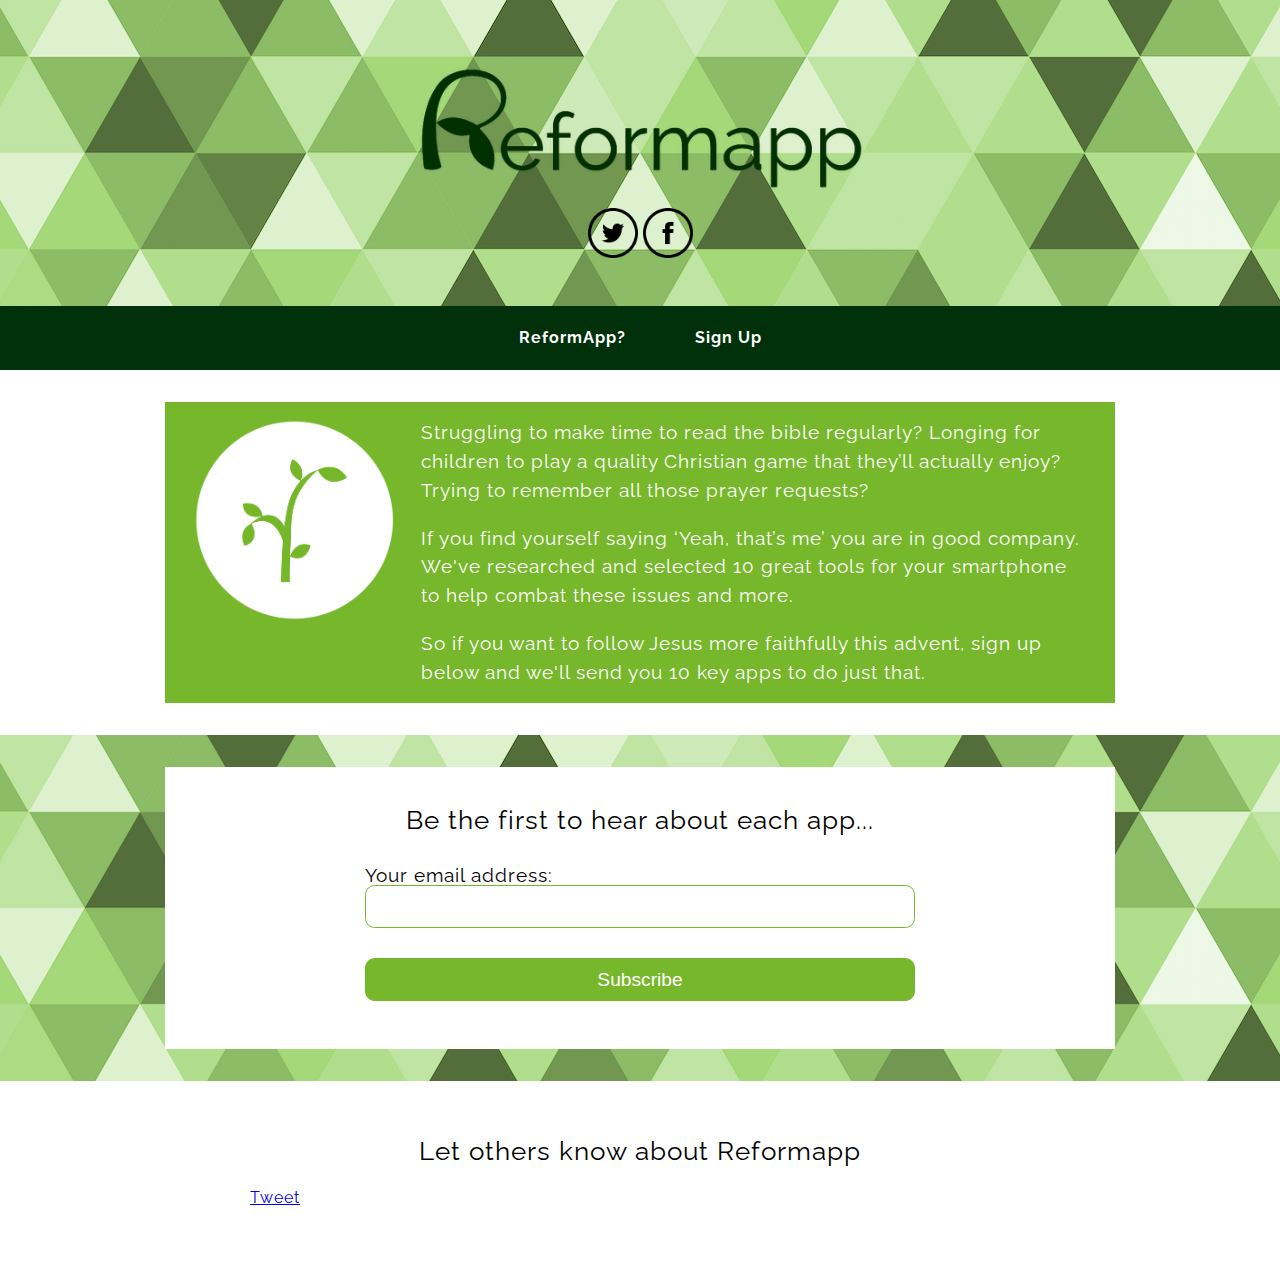
<file: index.htm>
<html>

	<head>
		
		<meta charset="UTF-8" />
		<meta name="viewport" content="width=device-width" />
		<meta http-equiv="X-UA-Compatible" content="IE=Edge">
		<meta http-equiv="content-type" content="text/html;">
		<meta name="robots" content="index,follow">
		
		<title>Reformapp</title>
		
		<link href='http://fonts.googleapis.com/css?family=Raleway:400,600' rel='stylesheet' type='text/css'>
		<link href="template_files/css/unsemanticgrid.css" rel="stylesheet" type="text/css" />
		<link href="template_files/css/style.css" rel="stylesheet" type="text/css" />
		
		<link rel="shortcut icon" href="favicon.ico" >
		
		<meta name="description"  content="It's hard to live faithfully for Jesus, but your smartphone can help you more than you think..." />
		<meta name="keywords" content="smartphone, apps, bible, jesus, christainity, faithful, lifestyle" />
		<meta itemprop="image" content="http://reformapp.net/template_files/images/reformapplogo.jpg" />
		
		<link rel="canonical" href="http://reformapp.net" />
		
		<meta property="og:image" content="http://reformapp.net/template_files/images/reformapplogo.jpg" />
		<meta property="og:title" content="Reformapp" />
		<meta property="og:url" content="http://reformapp.net" />
		<meta property="og:site_name" content="Reformapp" />
		<meta property="og:description" content="It's hard to live faithfully for Jesus, but your smartphone can help you more than you think..." />
		
		<meta name="twitter:card" content="summary" />
		<meta name="twitter:site" content="@reformapp" />
		<meta name="twitter:domain" content="http://reformapp" />
		<meta name="twitter:description" content="It's hard to live faithfully for Jesus, but your smartphone can help you more than you think..." />
		
		
	</head>

	<body>

		<header>
			<div class="grid-container">
				
				<h1>Reformapp</h1>
				
				<div class="social-buttons">
					<a href="http://twitter.com/reformapp" class="twitter" target="_blank">Follow us on Twitter</a>
					<a href="http://facebook.com/reformapp" class="facebook" target="_blank">Follow us on Facebook</a>
				</div>
				
			</div>
		</header>
		
		<nav>
			<div class="grid-container">
				<ul class="grid-100">
					<li><a href="#about">ReformApp?</a></li>
					<li><a href="#sign-up">Sign Up</a></li>
					<!--<li><a href="#apps">The Apps...</a></li>-->
				</ul>
			</div>
		</nav>
				
		<section id="about">
			<div class="grid-container">
				<div class="grid-100 grid-parent block">
					
					<div class="grid-25 tablet-grid-25">
						<div class="circle">
							<img src="template_files/images/sapling_white.png" alt="" />
						</div>
					</div>
					
					<div class="grid-75 tablet-grid-75">
						<p>Struggling to make time to read the bible regularly? Longing for children to play a quality Christian game that they’ll actually enjoy? Trying to remember all those prayer requests?</p>
						
						<p>If you find yourself saying ‘Yeah, that’s me’ you are in good company. We've researched and selected 10 great tools for your smartphone to help combat these issues and more.</p>
						
						<p>So if you want to follow Jesus more faithfully this advent, sign up below and we'll send you 10 key apps to do just that.</p>
					</div>
				</div>
			</div>
		</section>
		
		<section id="sign-up">
			<div class="grid-container">
				<div class="grid-100 grid-parent">
					
					<h2>Be the first to hear about each app...</h2>
					<!-- Begin MailChimp Signup Form -->
					<div id="mc_embed_signup">
						<form action="http://reformapp.us9.list-manage.com/subscribe/post?u=93b0193f1c99b67b019bae260&amp;id=f1405f7ea2" method="post" id="mc-embedded-subscribe-form" name="mc-embedded-subscribe-form" class="validate" target="_blank" novalidate>
							<div id="mc_embed_signup_scroll">
								
								<div class="mc-field-group">
									<label for="mce-EMAIL">Your email address:</label>
									<input type="email" value="" name="EMAIL" class="required email" id="mce-EMAIL">
								</div>
		
								<div id="mce-responses">
									<div class="response" id="mce-error-response" style="display:none"></div>
									<div class="response" id="mce-success-response" style="display:none"></div>
								</div>
		
							    <div style="position: absolute; left: -5000px;">
							    	<input type="text" name="b_93b0193f1c99b67b019bae260_f1405f7ea2" tabindex="-1" value="">
							    </div>
		
							    <input type="submit" value="Subscribe" name="subscribe" id="mc-embedded-subscribe" class="button">
							    
							</div>
						</form>
					</div>
				
				</div>
				
			</div>
		</section>
		
		<!--<section id="app-navigation">
			<div class="grid-container">
				<div class="grid-100">
					<p>Lorem ipsum...</p>
				</div>
			</div>
		</section>-->
		
		<section id="social">
			<div class="grid-container">
				<div class="grid-100">
					<h2>Let others know about Reformapp</h2>
				</div>
				
				<div class="grid-100">
					
					<div class="social-share twitter">
					<!-- <a href="http://twitter.com/share?text=%20&url=http://reformapp.net" target="_blank" class="button share twitter">Twitter</a> -->
						<a href="https://twitter.com/share" class="twitter-share-button" data-url="http://reformapp.net" data-text="It's hard to live faithfully for Jesus, but your smartphone can help you more than you think..." data-via="reformapp" data-count="none">Tweet</a>
	<script>!function(d,s,id){var js,fjs=d.getElementsByTagName(s)[0],p=/^http:/.test(d.location)?'http':'https';if(!d.getElementById(id)){js=d.createElement(s);js.id=id;js.src=p+'://platform.twitter.com/widgets.js';fjs.parentNode.insertBefore(js,fjs);}}(document, 'script', 'twitter-wjs');</script>
					</div>
					
					<div class="social-share facebook">
<!-- 					<a href="https://www.facebook.com/sharer.php?u=http://reformapp.net&t=" target="_blank" class="button share facebook">Facebook</a> -->
						<div class="fb-share-button" data-href="http://reformapp.net" data-layout="button"></div>
						<div id="fb-root"></div>
						<script>(function(d, s, id) {
						  var js, fjs = d.getElementsByTagName(s)[0];
						  if (d.getElementById(id)) return;
						  js = d.createElement(s); js.id = id;
						  js.src = "http://connect.facebook.net/en_US/sdk.js#xfbml=1&appId=212042218919204&version=v2.0";
						  fjs.parentNode.insertBefore(js, fjs);
						}(document, 'script', 'facebook-jssdk'));</script>
						</div>
					
					<div class="social-share google">
					<!-- <a href="https://plus.google.com/share?url=http://reformapp.net" target="_blank" class="button share google">Google+</a> -->
					
					<div class="g-plus" data-action="share" data-annotation="none" data-height="24" data-href="http://reformapp.net"></div>
					
					<!-- Place this tag after the last share tag. -->
					<script type="text/javascript">
					  window.___gcfg = {lang: 'en-GB'};
					
					  (function() {
					    var po = document.createElement('script'); po.type = 'text/javascript'; po.async = true;
					    po.src = 'https://apis.google.com/js/platform.js';
					    var s = document.getElementsByTagName('script')[0]; s.parentNode.insertBefore(po, s);
					  })();
					</script>
					</div>
				</div>
				
			</div>
		</section>
		
		<!--<section id="partners">
			<div class="grid-container">
				
				<div class="grid-33">
					Kingdom Code
				</div>
				
				<div class="grid-33">
					Codec
				</div>
				
				<div class="grid-33">
					Premier Digital
				</div>
				
			</div>
		</section>-->
			
				

	</body>
	<script type='text/javascript' src='http://s3.amazonaws.com/downloads.mailchimp.com/js/mc-validate.js'></script><script type='text/javascript'>(function($) {window.fnames = new Array(); window.ftypes = new Array();fnames[0]='EMAIL';ftypes[0]='email';fnames[1]='FNAME';ftypes[1]='text';fnames[2]='LNAME';ftypes[2]='text';}(jQuery));var $mcj = jQuery.noConflict(true);</script>
	<script>
		(function(i,s,o,g,r,a,m){i['GoogleAnalyticsObject']=r;i[r]=i[r]||function(){(i[r].q=i[r].q||[]).push(arguments)},i[r].l=1*new Date();a=s.createElement(o),m=s.getElementsByTagName(o)[0];a.async=1;a.src=g;m.parentNode.insertBefore(a,m)})(window,document,'script','//www.google-analytics.com/analytics.js','ga');
		ga('create', 'UA-57024666-1', 'auto');
		ga('send', 'pageview');
	</script>
</html>
</file>
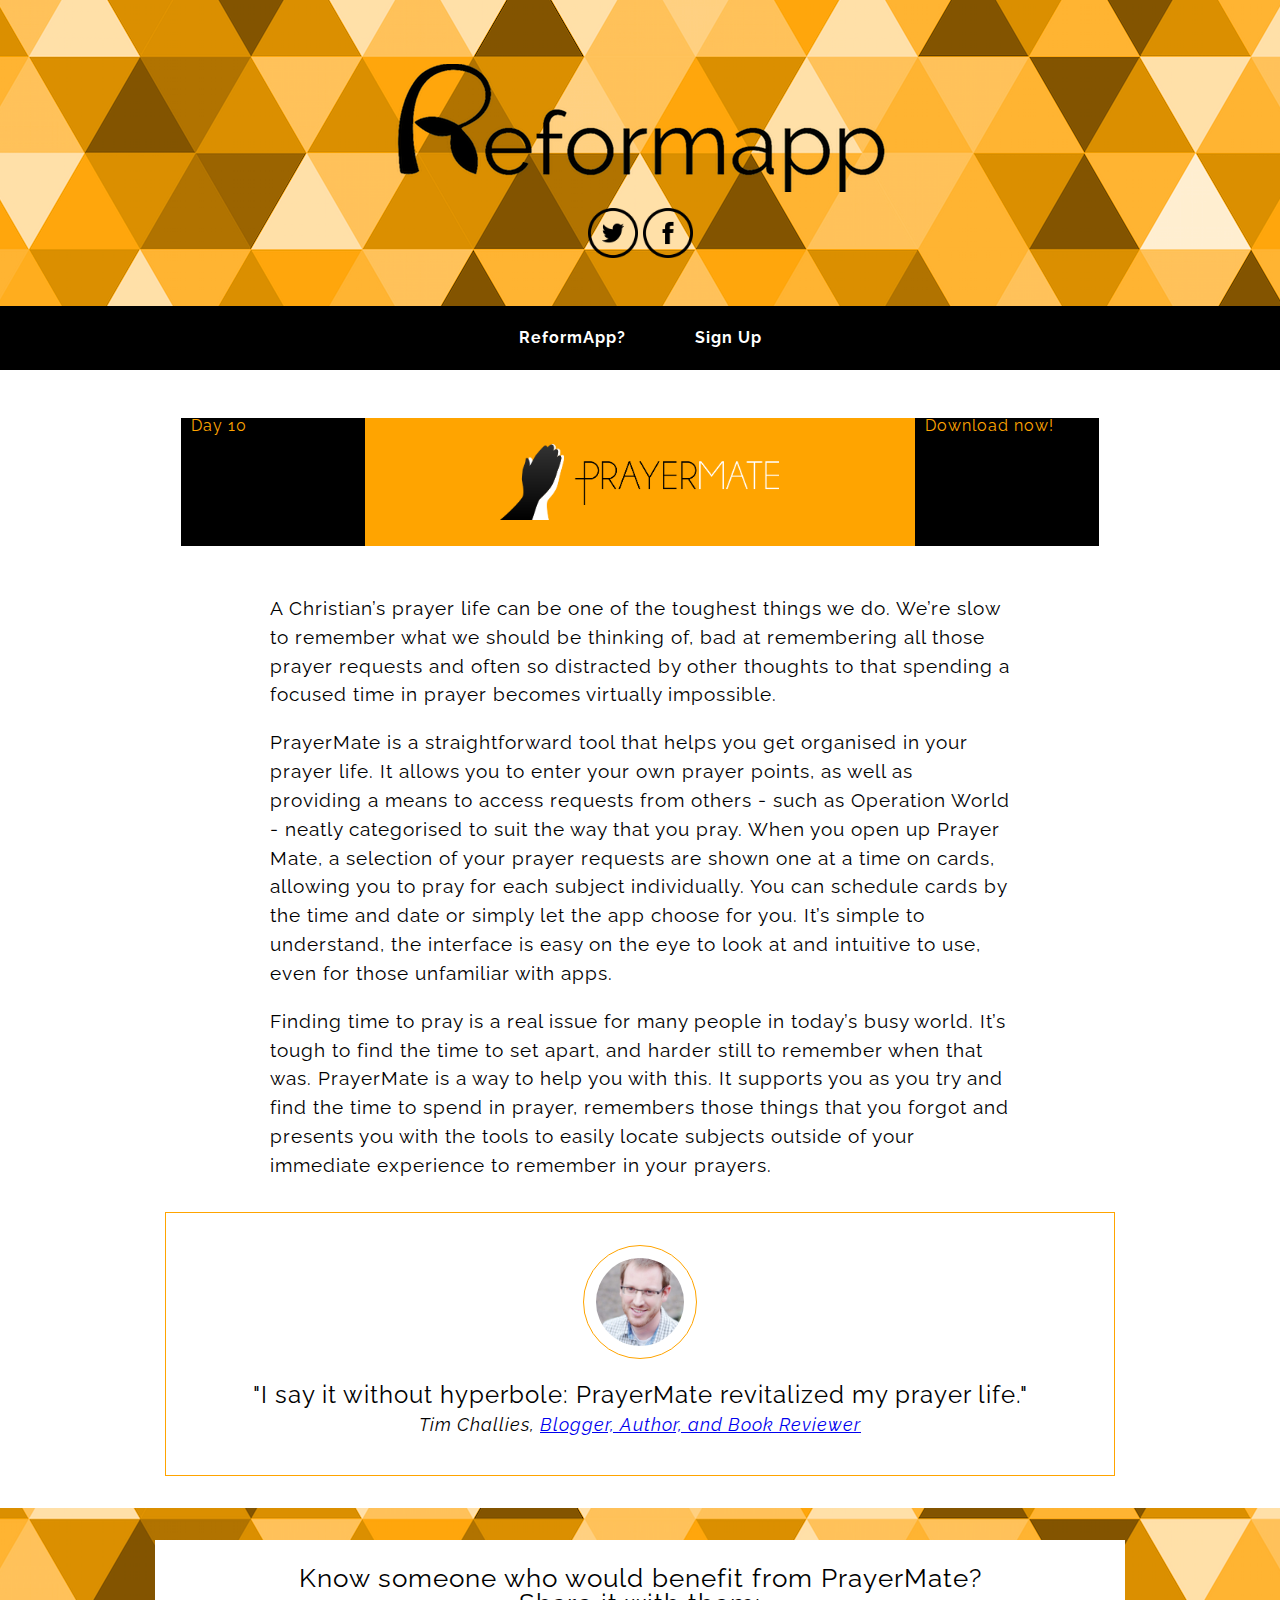
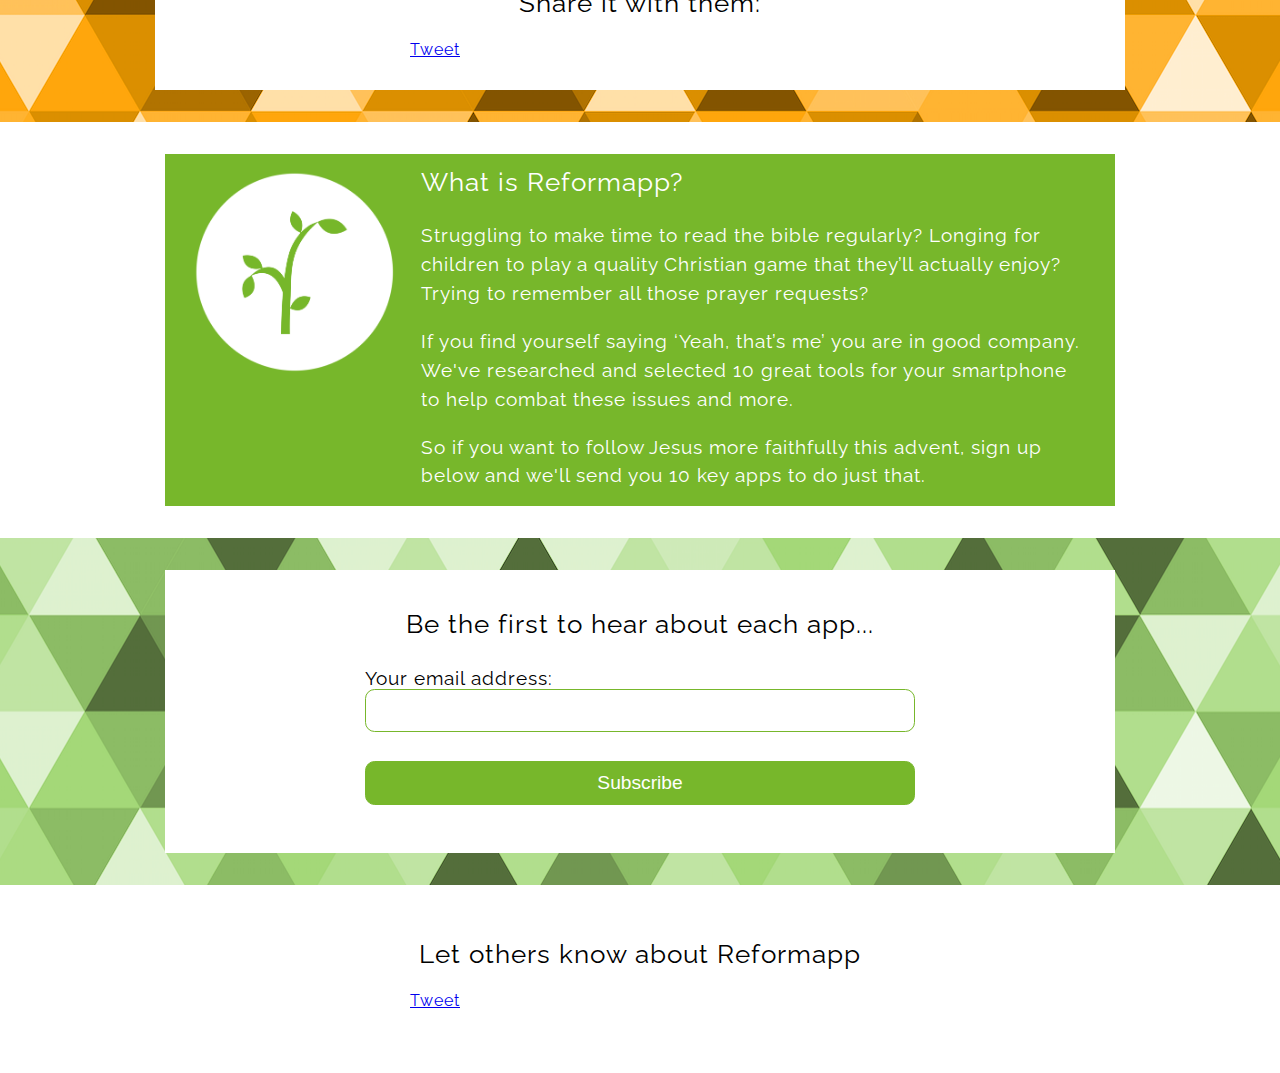
<file: day10.htm>
<html>

	<head>
		
		<meta charset="UTF-8" />
		<meta name="viewport" content="width=device-width" />
		<meta http-equiv="X-UA-Compatible" content="IE=Edge">
		<meta http-equiv="content-type" content="text/html;">
		<meta name="robots" content="index,follow">
		
		<title>Reformapp</title>
		
		<link href='http://fonts.googleapis.com/css?family=Raleway:400,600' rel='stylesheet' type='text/css'>
		<link href="template_files/css/unsemanticgrid.css" rel="stylesheet" type="text/css" />
		<link href="template_files/css/style.css" rel="stylesheet" type="text/css" />
		
		<link rel="shortcut icon" href="favicon.ico" >
		
		<meta name="description"  content="It's hard to live faithfully for Jesus, but your smartphone can help you more than you think..." />
		<meta name="keywords" content="smartphone, apps, bible, jesus, christainity, faithful, lifestyle" />
		<meta itemprop="image" content="http://reformapp.net/template_files/images/reformapplogo.jpg" />
		
		<link rel="canonical" href="http://reformapp.net" />
		
		<meta property="og:image" content="http://reformapp.net/template_files/images/reformapplogo.jpg" />
		<meta property="og:title" content="Reformapp" />
		<meta property="og:url" content="http://reformapp.net" />
		<meta property="og:site_name" content="Reformapp" />
		<meta property="og:description" content="It's hard to live faithfully for Jesus, but your smartphone can help you more than you think..." />
		
		<meta name="twitter:card" content="summary" />
		<meta name="twitter:site" content="@reformapp" />
		<meta name="twitter:domain" content="http://reformapp" />
		<meta name="twitter:description" content="It's hard to live faithfully for Jesus, but your smartphone can help you more than you think..." />
		
		
	</head>

	<body class="day-10">

		<header>
			<div class="grid-container">
				
				<h1>Reformapp</h1>
				
				<div class="social-buttons">
					<a href="http://twitter.com/reformapp" class="twitter" target="_blank">Follow us on Twitter</a>
					<a href="http://facebook.com/reformapp" class="facebook" target="_blank">Follow us on Facebook</a>
				</div>
				
			</div>
		</header>
		
		<nav>
			<div class="grid-container">
				<ul class="grid-100">
					<li><a href="#about">ReformApp?</a></li>
					<li><a href="#sign-up">Sign Up</a></li>
					<!--<li><a href="#apps">The Apps...</a></li>-->
				</ul>
			</div>
		</nav>
		
		<section id="app-promo">
			<div class="grid-container">
				
				<div class="grid-100 grid-parent app-banner">
					<div class="grid-20">
						Day 10
					</div>
					
					<div class="grid-60">
						<h2>PrayerMate</h2> 
					</div>
					
					<div class="grid-20">
						Download now!
					</div>
				</div>
				
				<div class="grid-80 push-10 content-block">
					<p>A Christian’s prayer life can be one of the toughest things we do.  We’re slow to remember what we should be thinking of, bad at remembering all those prayer requests and often so distracted by other thoughts to that spending a focused time in prayer becomes virtually impossible.</p>
					<p>PrayerMate is a straightforward tool that helps you get organised in your prayer life. It allows you to enter your own prayer points, as well as providing a means to access requests from others - such as Operation World -  neatly categorised to suit the way that you pray.  When you open up Prayer Mate, a selection of your prayer requests are shown one at a time on cards, allowing you to pray for each subject individually. You can schedule cards by the time and date or simply let the app choose for you.   It’s simple to understand, the interface is easy on the eye to look at and intuitive to use, even for those unfamiliar with apps.</p>
					<p>Finding time to pray is a real issue for many people in today’s busy world.  It’s tough to find the time to set apart, and harder still to remember when that was. PrayerMate is a way to help you with this.  It supports you as you try and find the time to spend in prayer, remembers those things that you forgot and presents you with the tools to easily locate subjects outside of your immediate experience to remember in your prayers.</p>
				</div>
				
<!--
				<div class="grid-100 app-scroller">
					[app screen shots]
				</div>
-->
				
			<!--
				<div class="grid-60 push-20">
					<h2>Features</h2>
					<ul>
						<li>Does this</li>
						<li>Does that</li>
					</ul>
				</div>
			-->
				
				<div class="grid-100 quote-box">
					<ul>
						<li>
							<blockquote>
								<div class="circle"><div class="circle">
									<img src="template_files/images/avatars/tc.jpg" alt="" />
								</div></div>
								"I say it without hyperbole: PrayerMate revitalized my prayer life."
								<cite>Tim Challies, <a href="http://www.challies.com/resources/how-an-app-revitalized-my-prayer-life" target="_blank">Blogger, Author, and Book Reviewer</a></cite>
							</blockquote>
						</li>
					</ul>
				</div>
				
			</div>
		</section>
		
		<section id="app-sharer">
			<div class="grid-container">
				<div class="share-buttons">
					<div class="grid-100">
						<h2>Know someone who would benefit from PrayerMate?<br/>Share it with them:</h2>
					</div>
					
					<div class="grid-100">
						<div class="social-share twitter">
							<a href="https://twitter.com/share" class="twitter-share-button" data-url="http://reformapp.net" data-text="It's hard to live faithfully for Jesus, but your smartphone can help you more than you think..." data-via="reformapp" data-count="none">Tweet</a>
						</div>
						
						<div class="social-share facebook">
							<div class="fb-share-button" data-href="http://reformapp.net" data-layout="button"></div>
							<div id="fb-root"></div>
						</div>
						
						<div class="social-share google">
							<div class="g-plus" data-action="share" data-annotation="none" data-height="24" data-href="http://reformapp.net"></div>
						</div>
					</div>
				</div>
			</div>
		</section>
				
		<section id="about">
			<div class="grid-container">
				<div class="grid-100 grid-parent block">
					
					<div class="grid-25 tablet-grid-25">
						<div class="circle">
							<img src="template_files/images/sapling_white.png" alt="" />
						</div>
					</div>
					
					<div class="grid-75 tablet-grid-75">
						<h2>What is Reformapp?</h2>
						
						<p>Struggling to make time to read the bible regularly? Longing for children to play a quality Christian game that they’ll actually enjoy? Trying to remember all those prayer requests?</p>
						
						<p>If you find yourself saying ‘Yeah, that’s me’ you are in good company. We've researched and selected 10 great tools for your smartphone to help combat these issues and more.</p>
						
						<p>So if you want to follow Jesus more faithfully this advent, sign up below and we'll send you 10 key apps to do just that.</p>
					</div>
				</div>
			</div>
		</section>
		
		<section id="sign-up">
			<div class="grid-container">
				<div class="grid-100 grid-parent">
					
					<h2>Be the first to hear about each app...</h2>
					<!-- Begin MailChimp Signup Form -->
					<div id="mc_embed_signup">
						<form action="http://reformapp.us9.list-manage.com/subscribe/post?u=93b0193f1c99b67b019bae260&amp;id=f1405f7ea2" method="post" id="mc-embedded-subscribe-form" name="mc-embedded-subscribe-form" class="validate" target="_blank" novalidate>
							<div id="mc_embed_signup_scroll">
								
								<div class="mc-field-group">
									<label for="mce-EMAIL">Your email address:</label>
									<input type="email" value="" name="EMAIL" class="required email" id="mce-EMAIL">
								</div>
		
								<div id="mce-responses">
									<div class="response" id="mce-error-response" style="display:none"></div>
									<div class="response" id="mce-success-response" style="display:none"></div>
								</div>
		
							    <div style="position: absolute; left: -5000px;">
							    	<input type="text" name="b_93b0193f1c99b67b019bae260_f1405f7ea2" tabindex="-1" value="">
							    </div>
		
							    <input type="submit" value="Subscribe" name="subscribe" id="mc-embedded-subscribe" class="button">
							    
							</div>
						</form>
					</div>
				
				</div>
				
			</div>
		</section>
		
		<!--<section id="app-navigation">
			<div class="grid-container">
				<div class="grid-100">
					<p>Lorem ipsum...</p>
				</div>
			</div>
		</section>-->
		
		<section id="social" class="share-buttons">
			<div class="grid-container">
				<div class="grid-100">
					<h2>Let others know about Reformapp</h2>
				</div>
				
				<div class="grid-100">
					<div class="social-share twitter">
						<a href="https://twitter.com/share" class="twitter-share-button" data-url="http://reformapp.net" data-text="It's hard to live faithfully for Jesus, but your smartphone can help you more than you think..." data-via="reformapp" data-count="none">Tweet</a>
					</div>
					
					<div class="social-share facebook">
						<div id="fb-root"></div>
						<div class="fb-share-button" data-href="http://reformapp.net" data-layout="button"></div>
					</div>
					
					<div class="social-share google">
						<div class="g-plus" data-action="share" data-annotation="none" data-height="24" data-href="http://reformapp.net"></div>
					</div>
				</div>
				
			</div>
		</section>
		
		<!--<section id="partners">
			<div class="grid-container">
				
				<div class="grid-33">
					Kingdom Code
				</div>
				
				<div class="grid-33">
					Codec
				</div>
				
				<div class="grid-33">
					Premier Digital
				</div>
				
			</div>
		</section>-->
			
				

	</body>
	<script type='text/javascript' src='http://s3.amazonaws.com/downloads.mailchimp.com/js/mc-validate.js'></script><script type='text/javascript'>(function($) {window.fnames = new Array(); window.ftypes = new Array();fnames[0]='EMAIL';ftypes[0]='email';fnames[1]='FNAME';ftypes[1]='text';fnames[2]='LNAME';ftypes[2]='text';}(jQuery));var $mcj = jQuery.noConflict(true);</script>
	<script type="text/javascript">
		(function(i,s,o,g,r,a,m){i['GoogleAnalyticsObject']=r;i[r]=i[r]||function(){(i[r].q=i[r].q||[]).push(arguments)},i[r].l=1*new Date();a=s.createElement(o),m=s.getElementsByTagName(o)[0];a.async=1;a.src=g;m.parentNode.insertBefore(a,m)})(window,document,'script','//www.google-analytics.com/analytics.js','ga');
		ga('create', 'UA-57024666-1', 'auto');
		ga('send', 'pageview');
	
		(function(d,s,id){var js,fjs=d.getElementsByTagName(s)[0];if(d.getElementById(id))return;js=d.createElement(s);js.id=id;js.src="http://connect.facebook.net/en_US/sdk.js#xfbml=1&appId=212042218919204&version=v2.0";fjs.parentNode.insertBefore(js,fjs)}(document,'script','facebook-jssdk'));
		window.___gcfg={lang:'en-GB'};(function(){var po=document.createElement('script');po.type='text/javascript';po.async=true;po.src='https://apis.google.com/js/platform.js';var s=document.getElementsByTagName('script')[0];s.parentNode.insertBefore(po,s)})();
		!function(d,s,id){var js,fjs=d.getElementsByTagName(s)[0],p=/^http:/.test(d.location)?'http':'https';if(!d.getElementById(id)){js=d.createElement(s);js.id=id;js.src=p+'://platform.twitter.com/widgets.js';fjs.parentNode.insertBefore(js,fjs);}}(document, 'script', 'twitter-wjs');
	</script>

</html>
</file>
<file: template_files/css/unsemanticgrid.css>
/* ================================================================== */
/* This file has a mobile-to-tablet, and tablet-to-desktop breakpoint */
/* ================================================================== */
@media screen and (max-width: 400px) {
  @-ms-viewport {
    width: 320px;
  }
}
.clear {
  clear: both;
  display: block;
  overflow: hidden;
  visibility: hidden;
  width: 0;
  height: 0;
}

.grid-container:before, .grid-5:before, .mobile-grid-5:before, .tablet-grid-5:before, .grid-10:before, .mobile-grid-10:before, .tablet-grid-10:before, .grid-15:before, .mobile-grid-15:before, .tablet-grid-15:before, .grid-20:before, .mobile-grid-20:before, .tablet-grid-20:before, .grid-25:before, .mobile-grid-25:before, .tablet-grid-25:before, .grid-30:before, .mobile-grid-30:before, .tablet-grid-30:before, .grid-35:before, .mobile-grid-35:before, .tablet-grid-35:before, .grid-40:before, .mobile-grid-40:before, .tablet-grid-40:before, .grid-45:before, .mobile-grid-45:before, .tablet-grid-45:before, .grid-50:before, .mobile-grid-50:before, .tablet-grid-50:before, .grid-55:before, .mobile-grid-55:before, .tablet-grid-55:before, .grid-60:before, .mobile-grid-60:before, .tablet-grid-60:before, .grid-65:before, .mobile-grid-65:before, .tablet-grid-65:before, .grid-70:before, .mobile-grid-70:before, .tablet-grid-70:before, .grid-75:before, .mobile-grid-75:before, .tablet-grid-75:before, .grid-80:before, .mobile-grid-80:before, .tablet-grid-80:before, .grid-85:before, .mobile-grid-85:before, .tablet-grid-85:before, .grid-90:before, .mobile-grid-90:before, .tablet-grid-90:before, .grid-95:before, .mobile-grid-95:before, .tablet-grid-95:before, .grid-100:before, .mobile-grid-100:before, .tablet-grid-100:before, .grid-33:before, .mobile-grid-33:before, .tablet-grid-33:before, .grid-66:before, .mobile-grid-66:before, .tablet-grid-66:before, .clearfix:before,
.grid-container:after,
.grid-5:after,
.mobile-grid-5:after,
.tablet-grid-5:after,
.grid-10:after,
.mobile-grid-10:after,
.tablet-grid-10:after,
.grid-15:after,
.mobile-grid-15:after,
.tablet-grid-15:after,
.grid-20:after,
.mobile-grid-20:after,
.tablet-grid-20:after,
.grid-25:after,
.mobile-grid-25:after,
.tablet-grid-25:after,
.grid-30:after,
.mobile-grid-30:after,
.tablet-grid-30:after,
.grid-35:after,
.mobile-grid-35:after,
.tablet-grid-35:after,
.grid-40:after,
.mobile-grid-40:after,
.tablet-grid-40:after,
.grid-45:after,
.mobile-grid-45:after,
.tablet-grid-45:after,
.grid-50:after,
.mobile-grid-50:after,
.tablet-grid-50:after,
.grid-55:after,
.mobile-grid-55:after,
.tablet-grid-55:after,
.grid-60:after,
.mobile-grid-60:after,
.tablet-grid-60:after,
.grid-65:after,
.mobile-grid-65:after,
.tablet-grid-65:after,
.grid-70:after,
.mobile-grid-70:after,
.tablet-grid-70:after,
.grid-75:after,
.mobile-grid-75:after,
.tablet-grid-75:after,
.grid-80:after,
.mobile-grid-80:after,
.tablet-grid-80:after,
.grid-85:after,
.mobile-grid-85:after,
.tablet-grid-85:after,
.grid-90:after,
.mobile-grid-90:after,
.tablet-grid-90:after,
.grid-95:after,
.mobile-grid-95:after,
.tablet-grid-95:after,
.grid-100:after,
.mobile-grid-100:after,
.tablet-grid-100:after,
.grid-33:after,
.mobile-grid-33:after,
.tablet-grid-33:after,
.grid-66:after,
.mobile-grid-66:after,
.tablet-grid-66:after,
.clearfix:after {
  content: ".";
  display: block;
  overflow: hidden;
  visibility: hidden;
  font-size: 0;
  line-height: 0;
  width: 0;
  height: 0;
}

.grid-container:after, .grid-5:after, .mobile-grid-5:after, .tablet-grid-5:after, .grid-10:after, .mobile-grid-10:after, .tablet-grid-10:after, .grid-15:after, .mobile-grid-15:after, .tablet-grid-15:after, .grid-20:after, .mobile-grid-20:after, .tablet-grid-20:after, .grid-25:after, .mobile-grid-25:after, .tablet-grid-25:after, .grid-30:after, .mobile-grid-30:after, .tablet-grid-30:after, .grid-35:after, .mobile-grid-35:after, .tablet-grid-35:after, .grid-40:after, .mobile-grid-40:after, .tablet-grid-40:after, .grid-45:after, .mobile-grid-45:after, .tablet-grid-45:after, .grid-50:after, .mobile-grid-50:after, .tablet-grid-50:after, .grid-55:after, .mobile-grid-55:after, .tablet-grid-55:after, .grid-60:after, .mobile-grid-60:after, .tablet-grid-60:after, .grid-65:after, .mobile-grid-65:after, .tablet-grid-65:after, .grid-70:after, .mobile-grid-70:after, .tablet-grid-70:after, .grid-75:after, .mobile-grid-75:after, .tablet-grid-75:after, .grid-80:after, .mobile-grid-80:after, .tablet-grid-80:after, .grid-85:after, .mobile-grid-85:after, .tablet-grid-85:after, .grid-90:after, .mobile-grid-90:after, .tablet-grid-90:after, .grid-95:after, .mobile-grid-95:after, .tablet-grid-95:after, .grid-100:after, .mobile-grid-100:after, .tablet-grid-100:after, .grid-33:after, .mobile-grid-33:after, .tablet-grid-33:after, .grid-66:after, .mobile-grid-66:after, .tablet-grid-66:after, .clearfix:after {
  clear: both;
}

.grid-container, .grid-5, .mobile-grid-5, .tablet-grid-5, .grid-10, .mobile-grid-10, .tablet-grid-10, .grid-15, .mobile-grid-15, .tablet-grid-15, .grid-20, .mobile-grid-20, .tablet-grid-20, .grid-25, .mobile-grid-25, .tablet-grid-25, .grid-30, .mobile-grid-30, .tablet-grid-30, .grid-35, .mobile-grid-35, .tablet-grid-35, .grid-40, .mobile-grid-40, .tablet-grid-40, .grid-45, .mobile-grid-45, .tablet-grid-45, .grid-50, .mobile-grid-50, .tablet-grid-50, .grid-55, .mobile-grid-55, .tablet-grid-55, .grid-60, .mobile-grid-60, .tablet-grid-60, .grid-65, .mobile-grid-65, .tablet-grid-65, .grid-70, .mobile-grid-70, .tablet-grid-70, .grid-75, .mobile-grid-75, .tablet-grid-75, .grid-80, .mobile-grid-80, .tablet-grid-80, .grid-85, .mobile-grid-85, .tablet-grid-85, .grid-90, .mobile-grid-90, .tablet-grid-90, .grid-95, .mobile-grid-95, .tablet-grid-95, .grid-100, .mobile-grid-100, .tablet-grid-100, .grid-33, .mobile-grid-33, .tablet-grid-33, .grid-66, .mobile-grid-66, .tablet-grid-66, .clearfix {
  /* <IE7> */
  *zoom: 1;
  /* </IE7> */
}

.grid-container {
  margin-left: auto;
  margin-right: auto;
  max-width: 1200px;
  padding-left: 10px;
  padding-right: 10px;
}

.grid-5, .mobile-grid-5, .tablet-grid-5, .grid-10, .mobile-grid-10, .tablet-grid-10, .grid-15, .mobile-grid-15, .tablet-grid-15, .grid-20, .mobile-grid-20, .tablet-grid-20, .grid-25, .mobile-grid-25, .tablet-grid-25, .grid-30, .mobile-grid-30, .tablet-grid-30, .grid-35, .mobile-grid-35, .tablet-grid-35, .grid-40, .mobile-grid-40, .tablet-grid-40, .grid-45, .mobile-grid-45, .tablet-grid-45, .grid-50, .mobile-grid-50, .tablet-grid-50, .grid-55, .mobile-grid-55, .tablet-grid-55, .grid-60, .mobile-grid-60, .tablet-grid-60, .grid-65, .mobile-grid-65, .tablet-grid-65, .grid-70, .mobile-grid-70, .tablet-grid-70, .grid-75, .mobile-grid-75, .tablet-grid-75, .grid-80, .mobile-grid-80, .tablet-grid-80, .grid-85, .mobile-grid-85, .tablet-grid-85, .grid-90, .mobile-grid-90, .tablet-grid-90, .grid-95, .mobile-grid-95, .tablet-grid-95, .grid-100, .mobile-grid-100, .tablet-grid-100, .grid-33, .mobile-grid-33, .tablet-grid-33, .grid-66, .mobile-grid-66, .tablet-grid-66 {
  -moz-box-sizing: border-box;
  -webkit-box-sizing: border-box;
  box-sizing: border-box;
  padding-left: 10px;
  padding-right: 10px;
  /* <IE7> */
  *padding-left: 0;
  *padding-right: 0;
  /* </IE7> */
}
.grid-5 > *, .mobile-grid-5 > *, .tablet-grid-5 > *, .grid-10 > *, .mobile-grid-10 > *, .tablet-grid-10 > *, .grid-15 > *, .mobile-grid-15 > *, .tablet-grid-15 > *, .grid-20 > *, .mobile-grid-20 > *, .tablet-grid-20 > *, .grid-25 > *, .mobile-grid-25 > *, .tablet-grid-25 > *, .grid-30 > *, .mobile-grid-30 > *, .tablet-grid-30 > *, .grid-35 > *, .mobile-grid-35 > *, .tablet-grid-35 > *, .grid-40 > *, .mobile-grid-40 > *, .tablet-grid-40 > *, .grid-45 > *, .mobile-grid-45 > *, .tablet-grid-45 > *, .grid-50 > *, .mobile-grid-50 > *, .tablet-grid-50 > *, .grid-55 > *, .mobile-grid-55 > *, .tablet-grid-55 > *, .grid-60 > *, .mobile-grid-60 > *, .tablet-grid-60 > *, .grid-65 > *, .mobile-grid-65 > *, .tablet-grid-65 > *, .grid-70 > *, .mobile-grid-70 > *, .tablet-grid-70 > *, .grid-75 > *, .mobile-grid-75 > *, .tablet-grid-75 > *, .grid-80 > *, .mobile-grid-80 > *, .tablet-grid-80 > *, .grid-85 > *, .mobile-grid-85 > *, .tablet-grid-85 > *, .grid-90 > *, .mobile-grid-90 > *, .tablet-grid-90 > *, .grid-95 > *, .mobile-grid-95 > *, .tablet-grid-95 > *, .grid-100 > *, .mobile-grid-100 > *, .tablet-grid-100 > *, .grid-33 > *, .mobile-grid-33 > *, .tablet-grid-33 > *, .grid-66 > *, .mobile-grid-66 > *, .tablet-grid-66 > * {
  /* <IE7> */
  *margin-left: "expression((!this.className.match(/grid-[1-9]/) && this.currentStyle.display === " block " && this.currentStyle.width === " auto ') && "10px")';
  *margin-right: "expression((!this.className.match(/grid-[1-9]/) && this.currentStyle.display === " block " && this.currentStyle.width === " auto ') && "10px")';
  /* </IE7> */
}

.grid-parent {
  padding-left: 0;
  padding-right: 0;
}

@media screen and (max-width: 499px) {
  .mobile-push-5, .mobile-pull-5, .mobile-push-10, .mobile-pull-10, .mobile-push-15, .mobile-pull-15, .mobile-push-20, .mobile-pull-20, .mobile-push-25, .mobile-pull-25, .mobile-push-30, .mobile-pull-30, .mobile-push-35, .mobile-pull-35, .mobile-push-40, .mobile-pull-40, .mobile-push-45, .mobile-pull-45, .mobile-push-50, .mobile-pull-50, .mobile-push-55, .mobile-pull-55, .mobile-push-60, .mobile-pull-60, .mobile-push-65, .mobile-pull-65, .mobile-push-70, .mobile-pull-70, .mobile-push-75, .mobile-pull-75, .mobile-push-80, .mobile-pull-80, .mobile-push-85, .mobile-pull-85, .mobile-push-90, .mobile-pull-90, .mobile-push-95, .mobile-pull-95, .mobile-push-33, .mobile-pull-33, .mobile-push-66, .mobile-pull-66 {
    position: relative;
  }

  .hide-on-mobile {
    display: none !important;
  }

  .mobile-grid-5 {
    float: left;
    width: 5%;
    /* <IE7> */
    *width: expression(Math.floor(0.05 * (this.parentNode.offsetWidth - parseFloat(this.parentNode.currentStyle.paddingLeft) - parseFloat(this.parentNode.currentStyle.paddingRight))) + "px");
    /* </IE7> */
  }

  .mobile-prefix-5 {
    margin-left: 5%;
  }

  .mobile-suffix-5 {
    margin-right: 5%;
  }

  .mobile-push-5 {
    left: 5%;
    /* <IE7> */
    *left: expression(Math.floor(0.05 * (this.parentNode.offsetWidth - parseFloat(this.parentNode.currentStyle.paddingLeft) - parseFloat(this.parentNode.currentStyle.paddingRight))) + "px");
    /* </IE7> */
  }

  .mobile-pull-5 {
    left: -5%;
    /* <IE7> */
    *left: expression(Math.floor(-0.05 * (this.parentNode.offsetWidth - parseFloat(this.parentNode.currentStyle.paddingLeft) - parseFloat(this.parentNode.currentStyle.paddingRight))) + "px");
    /* </IE7> */
  }

  .mobile-grid-10 {
    float: left;
    width: 10%;
    /* <IE7> */
    *width: expression(Math.floor(0.1 * (this.parentNode.offsetWidth - parseFloat(this.parentNode.currentStyle.paddingLeft) - parseFloat(this.parentNode.currentStyle.paddingRight))) + "px");
    /* </IE7> */
  }

  .mobile-prefix-10 {
    margin-left: 10%;
  }

  .mobile-suffix-10 {
    margin-right: 10%;
  }

  .mobile-push-10 {
    left: 10%;
    /* <IE7> */
    *left: expression(Math.floor(0.1 * (this.parentNode.offsetWidth - parseFloat(this.parentNode.currentStyle.paddingLeft) - parseFloat(this.parentNode.currentStyle.paddingRight))) + "px");
    /* </IE7> */
  }

  .mobile-pull-10 {
    left: -10%;
    /* <IE7> */
    *left: expression(Math.floor(-0.1 * (this.parentNode.offsetWidth - parseFloat(this.parentNode.currentStyle.paddingLeft) - parseFloat(this.parentNode.currentStyle.paddingRight))) + "px");
    /* </IE7> */
  }

  .mobile-grid-15 {
    float: left;
    width: 15%;
    /* <IE7> */
    *width: expression(Math.floor(0.15 * (this.parentNode.offsetWidth - parseFloat(this.parentNode.currentStyle.paddingLeft) - parseFloat(this.parentNode.currentStyle.paddingRight))) + "px");
    /* </IE7> */
  }

  .mobile-prefix-15 {
    margin-left: 15%;
  }

  .mobile-suffix-15 {
    margin-right: 15%;
  }

  .mobile-push-15 {
    left: 15%;
    /* <IE7> */
    *left: expression(Math.floor(0.15 * (this.parentNode.offsetWidth - parseFloat(this.parentNode.currentStyle.paddingLeft) - parseFloat(this.parentNode.currentStyle.paddingRight))) + "px");
    /* </IE7> */
  }

  .mobile-pull-15 {
    left: -15%;
    /* <IE7> */
    *left: expression(Math.floor(-0.15 * (this.parentNode.offsetWidth - parseFloat(this.parentNode.currentStyle.paddingLeft) - parseFloat(this.parentNode.currentStyle.paddingRight))) + "px");
    /* </IE7> */
  }

  .mobile-grid-20 {
    float: left;
    width: 20%;
    /* <IE7> */
    *width: expression(Math.floor(0.2 * (this.parentNode.offsetWidth - parseFloat(this.parentNode.currentStyle.paddingLeft) - parseFloat(this.parentNode.currentStyle.paddingRight))) + "px");
    /* </IE7> */
  }

  .mobile-prefix-20 {
    margin-left: 20%;
  }

  .mobile-suffix-20 {
    margin-right: 20%;
  }

  .mobile-push-20 {
    left: 20%;
    /* <IE7> */
    *left: expression(Math.floor(0.2 * (this.parentNode.offsetWidth - parseFloat(this.parentNode.currentStyle.paddingLeft) - parseFloat(this.parentNode.currentStyle.paddingRight))) + "px");
    /* </IE7> */
  }

  .mobile-pull-20 {
    left: -20%;
    /* <IE7> */
    *left: expression(Math.floor(-0.2 * (this.parentNode.offsetWidth - parseFloat(this.parentNode.currentStyle.paddingLeft) - parseFloat(this.parentNode.currentStyle.paddingRight))) + "px");
    /* </IE7> */
  }

  .mobile-grid-25 {
    float: left;
    width: 25%;
    /* <IE7> */
    *width: expression(Math.floor(0.25 * (this.parentNode.offsetWidth - parseFloat(this.parentNode.currentStyle.paddingLeft) - parseFloat(this.parentNode.currentStyle.paddingRight))) + "px");
    /* </IE7> */
  }

  .mobile-prefix-25 {
    margin-left: 25%;
  }

  .mobile-suffix-25 {
    margin-right: 25%;
  }

  .mobile-push-25 {
    left: 25%;
    /* <IE7> */
    *left: expression(Math.floor(0.25 * (this.parentNode.offsetWidth - parseFloat(this.parentNode.currentStyle.paddingLeft) - parseFloat(this.parentNode.currentStyle.paddingRight))) + "px");
    /* </IE7> */
  }

  .mobile-pull-25 {
    left: -25%;
    /* <IE7> */
    *left: expression(Math.floor(-0.25 * (this.parentNode.offsetWidth - parseFloat(this.parentNode.currentStyle.paddingLeft) - parseFloat(this.parentNode.currentStyle.paddingRight))) + "px");
    /* </IE7> */
  }

  .mobile-grid-30 {
    float: left;
    width: 30%;
    /* <IE7> */
    *width: expression(Math.floor(0.3 * (this.parentNode.offsetWidth - parseFloat(this.parentNode.currentStyle.paddingLeft) - parseFloat(this.parentNode.currentStyle.paddingRight))) + "px");
    /* </IE7> */
  }

  .mobile-prefix-30 {
    margin-left: 30%;
  }

  .mobile-suffix-30 {
    margin-right: 30%;
  }

  .mobile-push-30 {
    left: 30%;
    /* <IE7> */
    *left: expression(Math.floor(0.3 * (this.parentNode.offsetWidth - parseFloat(this.parentNode.currentStyle.paddingLeft) - parseFloat(this.parentNode.currentStyle.paddingRight))) + "px");
    /* </IE7> */
  }

  .mobile-pull-30 {
    left: -30%;
    /* <IE7> */
    *left: expression(Math.floor(-0.3 * (this.parentNode.offsetWidth - parseFloat(this.parentNode.currentStyle.paddingLeft) - parseFloat(this.parentNode.currentStyle.paddingRight))) + "px");
    /* </IE7> */
  }

  .mobile-grid-35 {
    float: left;
    width: 35%;
    /* <IE7> */
    *width: expression(Math.floor(0.35 * (this.parentNode.offsetWidth - parseFloat(this.parentNode.currentStyle.paddingLeft) - parseFloat(this.parentNode.currentStyle.paddingRight))) + "px");
    /* </IE7> */
  }

  .mobile-prefix-35 {
    margin-left: 35%;
  }

  .mobile-suffix-35 {
    margin-right: 35%;
  }

  .mobile-push-35 {
    left: 35%;
    /* <IE7> */
    *left: expression(Math.floor(0.35 * (this.parentNode.offsetWidth - parseFloat(this.parentNode.currentStyle.paddingLeft) - parseFloat(this.parentNode.currentStyle.paddingRight))) + "px");
    /* </IE7> */
  }

  .mobile-pull-35 {
    left: -35%;
    /* <IE7> */
    *left: expression(Math.floor(-0.35 * (this.parentNode.offsetWidth - parseFloat(this.parentNode.currentStyle.paddingLeft) - parseFloat(this.parentNode.currentStyle.paddingRight))) + "px");
    /* </IE7> */
  }

  .mobile-grid-40 {
    float: left;
    width: 40%;
    /* <IE7> */
    *width: expression(Math.floor(0.4 * (this.parentNode.offsetWidth - parseFloat(this.parentNode.currentStyle.paddingLeft) - parseFloat(this.parentNode.currentStyle.paddingRight))) + "px");
    /* </IE7> */
  }

  .mobile-prefix-40 {
    margin-left: 40%;
  }

  .mobile-suffix-40 {
    margin-right: 40%;
  }

  .mobile-push-40 {
    left: 40%;
    /* <IE7> */
    *left: expression(Math.floor(0.4 * (this.parentNode.offsetWidth - parseFloat(this.parentNode.currentStyle.paddingLeft) - parseFloat(this.parentNode.currentStyle.paddingRight))) + "px");
    /* </IE7> */
  }

  .mobile-pull-40 {
    left: -40%;
    /* <IE7> */
    *left: expression(Math.floor(-0.4 * (this.parentNode.offsetWidth - parseFloat(this.parentNode.currentStyle.paddingLeft) - parseFloat(this.parentNode.currentStyle.paddingRight))) + "px");
    /* </IE7> */
  }

  .mobile-grid-45 {
    float: left;
    width: 45%;
    /* <IE7> */
    *width: expression(Math.floor(0.45 * (this.parentNode.offsetWidth - parseFloat(this.parentNode.currentStyle.paddingLeft) - parseFloat(this.parentNode.currentStyle.paddingRight))) + "px");
    /* </IE7> */
  }

  .mobile-prefix-45 {
    margin-left: 45%;
  }

  .mobile-suffix-45 {
    margin-right: 45%;
  }

  .mobile-push-45 {
    left: 45%;
    /* <IE7> */
    *left: expression(Math.floor(0.45 * (this.parentNode.offsetWidth - parseFloat(this.parentNode.currentStyle.paddingLeft) - parseFloat(this.parentNode.currentStyle.paddingRight))) + "px");
    /* </IE7> */
  }

  .mobile-pull-45 {
    left: -45%;
    /* <IE7> */
    *left: expression(Math.floor(-0.45 * (this.parentNode.offsetWidth - parseFloat(this.parentNode.currentStyle.paddingLeft) - parseFloat(this.parentNode.currentStyle.paddingRight))) + "px");
    /* </IE7> */
  }

  .mobile-grid-50 {
    float: left;
    width: 50%;
    /* <IE7> */
    *width: expression(Math.floor(0.5 * (this.parentNode.offsetWidth - parseFloat(this.parentNode.currentStyle.paddingLeft) - parseFloat(this.parentNode.currentStyle.paddingRight))) + "px");
    /* </IE7> */
  }

  .mobile-prefix-50 {
    margin-left: 50%;
  }

  .mobile-suffix-50 {
    margin-right: 50%;
  }

  .mobile-push-50 {
    left: 50%;
    /* <IE7> */
    *left: expression(Math.floor(0.5 * (this.parentNode.offsetWidth - parseFloat(this.parentNode.currentStyle.paddingLeft) - parseFloat(this.parentNode.currentStyle.paddingRight))) + "px");
    /* </IE7> */
  }

  .mobile-pull-50 {
    left: -50%;
    /* <IE7> */
    *left: expression(Math.floor(-0.5 * (this.parentNode.offsetWidth - parseFloat(this.parentNode.currentStyle.paddingLeft) - parseFloat(this.parentNode.currentStyle.paddingRight))) + "px");
    /* </IE7> */
  }

  .mobile-grid-55 {
    float: left;
    width: 55%;
    /* <IE7> */
    *width: expression(Math.floor(0.55 * (this.parentNode.offsetWidth - parseFloat(this.parentNode.currentStyle.paddingLeft) - parseFloat(this.parentNode.currentStyle.paddingRight))) + "px");
    /* </IE7> */
  }

  .mobile-prefix-55 {
    margin-left: 55%;
  }

  .mobile-suffix-55 {
    margin-right: 55%;
  }

  .mobile-push-55 {
    left: 55%;
    /* <IE7> */
    *left: expression(Math.floor(0.55 * (this.parentNode.offsetWidth - parseFloat(this.parentNode.currentStyle.paddingLeft) - parseFloat(this.parentNode.currentStyle.paddingRight))) + "px");
    /* </IE7> */
  }

  .mobile-pull-55 {
    left: -55%;
    /* <IE7> */
    *left: expression(Math.floor(-0.55 * (this.parentNode.offsetWidth - parseFloat(this.parentNode.currentStyle.paddingLeft) - parseFloat(this.parentNode.currentStyle.paddingRight))) + "px");
    /* </IE7> */
  }

  .mobile-grid-60 {
    float: left;
    width: 60%;
    /* <IE7> */
    *width: expression(Math.floor(0.6 * (this.parentNode.offsetWidth - parseFloat(this.parentNode.currentStyle.paddingLeft) - parseFloat(this.parentNode.currentStyle.paddingRight))) + "px");
    /* </IE7> */
  }

  .mobile-prefix-60 {
    margin-left: 60%;
  }

  .mobile-suffix-60 {
    margin-right: 60%;
  }

  .mobile-push-60 {
    left: 60%;
    /* <IE7> */
    *left: expression(Math.floor(0.6 * (this.parentNode.offsetWidth - parseFloat(this.parentNode.currentStyle.paddingLeft) - parseFloat(this.parentNode.currentStyle.paddingRight))) + "px");
    /* </IE7> */
  }

  .mobile-pull-60 {
    left: -60%;
    /* <IE7> */
    *left: expression(Math.floor(-0.6 * (this.parentNode.offsetWidth - parseFloat(this.parentNode.currentStyle.paddingLeft) - parseFloat(this.parentNode.currentStyle.paddingRight))) + "px");
    /* </IE7> */
  }

  .mobile-grid-65 {
    float: left;
    width: 65%;
    /* <IE7> */
    *width: expression(Math.floor(0.65 * (this.parentNode.offsetWidth - parseFloat(this.parentNode.currentStyle.paddingLeft) - parseFloat(this.parentNode.currentStyle.paddingRight))) + "px");
    /* </IE7> */
  }

  .mobile-prefix-65 {
    margin-left: 65%;
  }

  .mobile-suffix-65 {
    margin-right: 65%;
  }

  .mobile-push-65 {
    left: 65%;
    /* <IE7> */
    *left: expression(Math.floor(0.65 * (this.parentNode.offsetWidth - parseFloat(this.parentNode.currentStyle.paddingLeft) - parseFloat(this.parentNode.currentStyle.paddingRight))) + "px");
    /* </IE7> */
  }

  .mobile-pull-65 {
    left: -65%;
    /* <IE7> */
    *left: expression(Math.floor(-0.65 * (this.parentNode.offsetWidth - parseFloat(this.parentNode.currentStyle.paddingLeft) - parseFloat(this.parentNode.currentStyle.paddingRight))) + "px");
    /* </IE7> */
  }

  .mobile-grid-70 {
    float: left;
    width: 70%;
    /* <IE7> */
    *width: expression(Math.floor(0.7 * (this.parentNode.offsetWidth - parseFloat(this.parentNode.currentStyle.paddingLeft) - parseFloat(this.parentNode.currentStyle.paddingRight))) + "px");
    /* </IE7> */
  }

  .mobile-prefix-70 {
    margin-left: 70%;
  }

  .mobile-suffix-70 {
    margin-right: 70%;
  }

  .mobile-push-70 {
    left: 70%;
    /* <IE7> */
    *left: expression(Math.floor(0.7 * (this.parentNode.offsetWidth - parseFloat(this.parentNode.currentStyle.paddingLeft) - parseFloat(this.parentNode.currentStyle.paddingRight))) + "px");
    /* </IE7> */
  }

  .mobile-pull-70 {
    left: -70%;
    /* <IE7> */
    *left: expression(Math.floor(-0.7 * (this.parentNode.offsetWidth - parseFloat(this.parentNode.currentStyle.paddingLeft) - parseFloat(this.parentNode.currentStyle.paddingRight))) + "px");
    /* </IE7> */
  }

  .mobile-grid-75 {
    float: left;
    width: 75%;
    /* <IE7> */
    *width: expression(Math.floor(0.75 * (this.parentNode.offsetWidth - parseFloat(this.parentNode.currentStyle.paddingLeft) - parseFloat(this.parentNode.currentStyle.paddingRight))) + "px");
    /* </IE7> */
  }

  .mobile-prefix-75 {
    margin-left: 75%;
  }

  .mobile-suffix-75 {
    margin-right: 75%;
  }

  .mobile-push-75 {
    left: 75%;
    /* <IE7> */
    *left: expression(Math.floor(0.75 * (this.parentNode.offsetWidth - parseFloat(this.parentNode.currentStyle.paddingLeft) - parseFloat(this.parentNode.currentStyle.paddingRight))) + "px");
    /* </IE7> */
  }

  .mobile-pull-75 {
    left: -75%;
    /* <IE7> */
    *left: expression(Math.floor(-0.75 * (this.parentNode.offsetWidth - parseFloat(this.parentNode.currentStyle.paddingLeft) - parseFloat(this.parentNode.currentStyle.paddingRight))) + "px");
    /* </IE7> */
  }

  .mobile-grid-80 {
    float: left;
    width: 80%;
    /* <IE7> */
    *width: expression(Math.floor(0.8 * (this.parentNode.offsetWidth - parseFloat(this.parentNode.currentStyle.paddingLeft) - parseFloat(this.parentNode.currentStyle.paddingRight))) + "px");
    /* </IE7> */
  }

  .mobile-prefix-80 {
    margin-left: 80%;
  }

  .mobile-suffix-80 {
    margin-right: 80%;
  }

  .mobile-push-80 {
    left: 80%;
    /* <IE7> */
    *left: expression(Math.floor(0.8 * (this.parentNode.offsetWidth - parseFloat(this.parentNode.currentStyle.paddingLeft) - parseFloat(this.parentNode.currentStyle.paddingRight))) + "px");
    /* </IE7> */
  }

  .mobile-pull-80 {
    left: -80%;
    /* <IE7> */
    *left: expression(Math.floor(-0.8 * (this.parentNode.offsetWidth - parseFloat(this.parentNode.currentStyle.paddingLeft) - parseFloat(this.parentNode.currentStyle.paddingRight))) + "px");
    /* </IE7> */
  }

  .mobile-grid-85 {
    float: left;
    width: 85%;
    /* <IE7> */
    *width: expression(Math.floor(0.85 * (this.parentNode.offsetWidth - parseFloat(this.parentNode.currentStyle.paddingLeft) - parseFloat(this.parentNode.currentStyle.paddingRight))) + "px");
    /* </IE7> */
  }

  .mobile-prefix-85 {
    margin-left: 85%;
  }

  .mobile-suffix-85 {
    margin-right: 85%;
  }

  .mobile-push-85 {
    left: 85%;
    /* <IE7> */
    *left: expression(Math.floor(0.85 * (this.parentNode.offsetWidth - parseFloat(this.parentNode.currentStyle.paddingLeft) - parseFloat(this.parentNode.currentStyle.paddingRight))) + "px");
    /* </IE7> */
  }

  .mobile-pull-85 {
    left: -85%;
    /* <IE7> */
    *left: expression(Math.floor(-0.85 * (this.parentNode.offsetWidth - parseFloat(this.parentNode.currentStyle.paddingLeft) - parseFloat(this.parentNode.currentStyle.paddingRight))) + "px");
    /* </IE7> */
  }

  .mobile-grid-90 {
    float: left;
    width: 90%;
    /* <IE7> */
    *width: expression(Math.floor(0.9 * (this.parentNode.offsetWidth - parseFloat(this.parentNode.currentStyle.paddingLeft) - parseFloat(this.parentNode.currentStyle.paddingRight))) + "px");
    /* </IE7> */
  }

  .mobile-prefix-90 {
    margin-left: 90%;
  }

  .mobile-suffix-90 {
    margin-right: 90%;
  }

  .mobile-push-90 {
    left: 90%;
    /* <IE7> */
    *left: expression(Math.floor(0.9 * (this.parentNode.offsetWidth - parseFloat(this.parentNode.currentStyle.paddingLeft) - parseFloat(this.parentNode.currentStyle.paddingRight))) + "px");
    /* </IE7> */
  }

  .mobile-pull-90 {
    left: -90%;
    /* <IE7> */
    *left: expression(Math.floor(-0.9 * (this.parentNode.offsetWidth - parseFloat(this.parentNode.currentStyle.paddingLeft) - parseFloat(this.parentNode.currentStyle.paddingRight))) + "px");
    /* </IE7> */
  }

  .mobile-grid-95 {
    float: left;
    width: 95%;
    /* <IE7> */
    *width: expression(Math.floor(0.95 * (this.parentNode.offsetWidth - parseFloat(this.parentNode.currentStyle.paddingLeft) - parseFloat(this.parentNode.currentStyle.paddingRight))) + "px");
    /* </IE7> */
  }

  .mobile-prefix-95 {
    margin-left: 95%;
  }

  .mobile-suffix-95 {
    margin-right: 95%;
  }

  .mobile-push-95 {
    left: 95%;
    /* <IE7> */
    *left: expression(Math.floor(0.95 * (this.parentNode.offsetWidth - parseFloat(this.parentNode.currentStyle.paddingLeft) - parseFloat(this.parentNode.currentStyle.paddingRight))) + "px");
    /* </IE7> */
  }

  .mobile-pull-95 {
    left: -95%;
    /* <IE7> */
    *left: expression(Math.floor(-0.95 * (this.parentNode.offsetWidth - parseFloat(this.parentNode.currentStyle.paddingLeft) - parseFloat(this.parentNode.currentStyle.paddingRight))) + "px");
    /* </IE7> */
  }

  .mobile-grid-33 {
    float: left;
    width: 33.33333%;
    /* <IE7> */
    *width: expression(Math.floor(0.33333 * (this.parentNode.offsetWidth - parseFloat(this.parentNode.currentStyle.paddingLeft) - parseFloat(this.parentNode.currentStyle.paddingRight))) + "px");
    /* </IE7> */
  }

  .mobile-prefix-33 {
    margin-left: 33.33333%;
  }

  .mobile-suffix-33 {
    margin-right: 33.33333%;
  }

  .mobile-push-33 {
    left: 33.33333%;
    /* <IE7> */
    *left: expression(Math.floor(0.33333 * (this.parentNode.offsetWidth - parseFloat(this.parentNode.currentStyle.paddingLeft) - parseFloat(this.parentNode.currentStyle.paddingRight))) + "px");
    /* </IE7> */
  }

  .mobile-pull-33 {
    left: -33.33333%;
    /* <IE7> */
    *left: expression(Math.floor(-0.33333 * (this.parentNode.offsetWidth - parseFloat(this.parentNode.currentStyle.paddingLeft) - parseFloat(this.parentNode.currentStyle.paddingRight))) + "px");
    /* </IE7> */
  }

  .mobile-grid-66 {
    float: left;
    width: 66.66667%;
    /* <IE7> */
    *width: expression(Math.floor(0.66667 * (this.parentNode.offsetWidth - parseFloat(this.parentNode.currentStyle.paddingLeft) - parseFloat(this.parentNode.currentStyle.paddingRight))) + "px");
    /* </IE7> */
  }

  .mobile-prefix-66 {
    margin-left: 66.66667%;
  }

  .mobile-suffix-66 {
    margin-right: 66.66667%;
  }

  .mobile-push-66 {
    left: 66.66667%;
    /* <IE7> */
    *left: expression(Math.floor(0.66667 * (this.parentNode.offsetWidth - parseFloat(this.parentNode.currentStyle.paddingLeft) - parseFloat(this.parentNode.currentStyle.paddingRight))) + "px");
    /* </IE7> */
  }

  .mobile-pull-66 {
    left: -66.66667%;
    /* <IE7> */
    *left: expression(Math.floor(-0.66667 * (this.parentNode.offsetWidth - parseFloat(this.parentNode.currentStyle.paddingLeft) - parseFloat(this.parentNode.currentStyle.paddingRight))) + "px");
    /* </IE7> */
  }

  .mobile-grid-100 {
    clear: both;
    width: 100%;
  }
}
@media screen and (min-width: 499px) and (max-width: 1024px) {
  .tablet-push-5, .tablet-pull-5, .tablet-push-10, .tablet-pull-10, .tablet-push-15, .tablet-pull-15, .tablet-push-20, .tablet-pull-20, .tablet-push-25, .tablet-pull-25, .tablet-push-30, .tablet-pull-30, .tablet-push-35, .tablet-pull-35, .tablet-push-40, .tablet-pull-40, .tablet-push-45, .tablet-pull-45, .tablet-push-50, .tablet-pull-50, .tablet-push-55, .tablet-pull-55, .tablet-push-60, .tablet-pull-60, .tablet-push-65, .tablet-pull-65, .tablet-push-70, .tablet-pull-70, .tablet-push-75, .tablet-pull-75, .tablet-push-80, .tablet-pull-80, .tablet-push-85, .tablet-pull-85, .tablet-push-90, .tablet-pull-90, .tablet-push-95, .tablet-pull-95, .tablet-push-33, .tablet-pull-33, .tablet-push-66, .tablet-pull-66 {
    position: relative;
  }

  .hide-on-tablet {
    display: none !important;
  }

  .tablet-grid-5 {
    float: left;
    width: 5%;
    /* <IE7> */
    *width: expression(Math.floor(0.05 * (this.parentNode.offsetWidth - parseFloat(this.parentNode.currentStyle.paddingLeft) - parseFloat(this.parentNode.currentStyle.paddingRight))) + "px");
    /* </IE7> */
  }

  .tablet-prefix-5 {
    margin-left: 5%;
  }

  .tablet-suffix-5 {
    margin-right: 5%;
  }

  .tablet-push-5 {
    left: 5%;
    /* <IE7> */
    *left: expression(Math.floor(0.05 * (this.parentNode.offsetWidth - parseFloat(this.parentNode.currentStyle.paddingLeft) - parseFloat(this.parentNode.currentStyle.paddingRight))) + "px");
    /* </IE7> */
  }

  .tablet-pull-5 {
    left: -5%;
    /* <IE7> */
    *left: expression(Math.floor(-0.05 * (this.parentNode.offsetWidth - parseFloat(this.parentNode.currentStyle.paddingLeft) - parseFloat(this.parentNode.currentStyle.paddingRight))) + "px");
    /* </IE7> */
  }

  .tablet-grid-10 {
    float: left;
    width: 10%;
    /* <IE7> */
    *width: expression(Math.floor(0.1 * (this.parentNode.offsetWidth - parseFloat(this.parentNode.currentStyle.paddingLeft) - parseFloat(this.parentNode.currentStyle.paddingRight))) + "px");
    /* </IE7> */
  }

  .tablet-prefix-10 {
    margin-left: 10%;
  }

  .tablet-suffix-10 {
    margin-right: 10%;
  }

  .tablet-push-10 {
    left: 10%;
    /* <IE7> */
    *left: expression(Math.floor(0.1 * (this.parentNode.offsetWidth - parseFloat(this.parentNode.currentStyle.paddingLeft) - parseFloat(this.parentNode.currentStyle.paddingRight))) + "px");
    /* </IE7> */
  }

  .tablet-pull-10 {
    left: -10%;
    /* <IE7> */
    *left: expression(Math.floor(-0.1 * (this.parentNode.offsetWidth - parseFloat(this.parentNode.currentStyle.paddingLeft) - parseFloat(this.parentNode.currentStyle.paddingRight))) + "px");
    /* </IE7> */
  }

  .tablet-grid-15 {
    float: left;
    width: 15%;
    /* <IE7> */
    *width: expression(Math.floor(0.15 * (this.parentNode.offsetWidth - parseFloat(this.parentNode.currentStyle.paddingLeft) - parseFloat(this.parentNode.currentStyle.paddingRight))) + "px");
    /* </IE7> */
  }

  .tablet-prefix-15 {
    margin-left: 15%;
  }

  .tablet-suffix-15 {
    margin-right: 15%;
  }

  .tablet-push-15 {
    left: 15%;
    /* <IE7> */
    *left: expression(Math.floor(0.15 * (this.parentNode.offsetWidth - parseFloat(this.parentNode.currentStyle.paddingLeft) - parseFloat(this.parentNode.currentStyle.paddingRight))) + "px");
    /* </IE7> */
  }

  .tablet-pull-15 {
    left: -15%;
    /* <IE7> */
    *left: expression(Math.floor(-0.15 * (this.parentNode.offsetWidth - parseFloat(this.parentNode.currentStyle.paddingLeft) - parseFloat(this.parentNode.currentStyle.paddingRight))) + "px");
    /* </IE7> */
  }

  .tablet-grid-20 {
    float: left;
    width: 20%;
    /* <IE7> */
    *width: expression(Math.floor(0.2 * (this.parentNode.offsetWidth - parseFloat(this.parentNode.currentStyle.paddingLeft) - parseFloat(this.parentNode.currentStyle.paddingRight))) + "px");
    /* </IE7> */
  }

  .tablet-prefix-20 {
    margin-left: 20%;
  }

  .tablet-suffix-20 {
    margin-right: 20%;
  }

  .tablet-push-20 {
    left: 20%;
    /* <IE7> */
    *left: expression(Math.floor(0.2 * (this.parentNode.offsetWidth - parseFloat(this.parentNode.currentStyle.paddingLeft) - parseFloat(this.parentNode.currentStyle.paddingRight))) + "px");
    /* </IE7> */
  }

  .tablet-pull-20 {
    left: -20%;
    /* <IE7> */
    *left: expression(Math.floor(-0.2 * (this.parentNode.offsetWidth - parseFloat(this.parentNode.currentStyle.paddingLeft) - parseFloat(this.parentNode.currentStyle.paddingRight))) + "px");
    /* </IE7> */
  }

  .tablet-grid-25 {
    float: left;
    width: 25%;
    /* <IE7> */
    *width: expression(Math.floor(0.25 * (this.parentNode.offsetWidth - parseFloat(this.parentNode.currentStyle.paddingLeft) - parseFloat(this.parentNode.currentStyle.paddingRight))) + "px");
    /* </IE7> */
  }

  .tablet-prefix-25 {
    margin-left: 25%;
  }

  .tablet-suffix-25 {
    margin-right: 25%;
  }

  .tablet-push-25 {
    left: 25%;
    /* <IE7> */
    *left: expression(Math.floor(0.25 * (this.parentNode.offsetWidth - parseFloat(this.parentNode.currentStyle.paddingLeft) - parseFloat(this.parentNode.currentStyle.paddingRight))) + "px");
    /* </IE7> */
  }

  .tablet-pull-25 {
    left: -25%;
    /* <IE7> */
    *left: expression(Math.floor(-0.25 * (this.parentNode.offsetWidth - parseFloat(this.parentNode.currentStyle.paddingLeft) - parseFloat(this.parentNode.currentStyle.paddingRight))) + "px");
    /* </IE7> */
  }

  .tablet-grid-30 {
    float: left;
    width: 30%;
    /* <IE7> */
    *width: expression(Math.floor(0.3 * (this.parentNode.offsetWidth - parseFloat(this.parentNode.currentStyle.paddingLeft) - parseFloat(this.parentNode.currentStyle.paddingRight))) + "px");
    /* </IE7> */
  }

  .tablet-prefix-30 {
    margin-left: 30%;
  }

  .tablet-suffix-30 {
    margin-right: 30%;
  }

  .tablet-push-30 {
    left: 30%;
    /* <IE7> */
    *left: expression(Math.floor(0.3 * (this.parentNode.offsetWidth - parseFloat(this.parentNode.currentStyle.paddingLeft) - parseFloat(this.parentNode.currentStyle.paddingRight))) + "px");
    /* </IE7> */
  }

  .tablet-pull-30 {
    left: -30%;
    /* <IE7> */
    *left: expression(Math.floor(-0.3 * (this.parentNode.offsetWidth - parseFloat(this.parentNode.currentStyle.paddingLeft) - parseFloat(this.parentNode.currentStyle.paddingRight))) + "px");
    /* </IE7> */
  }

  .tablet-grid-35 {
    float: left;
    width: 35%;
    /* <IE7> */
    *width: expression(Math.floor(0.35 * (this.parentNode.offsetWidth - parseFloat(this.parentNode.currentStyle.paddingLeft) - parseFloat(this.parentNode.currentStyle.paddingRight))) + "px");
    /* </IE7> */
  }

  .tablet-prefix-35 {
    margin-left: 35%;
  }

  .tablet-suffix-35 {
    margin-right: 35%;
  }

  .tablet-push-35 {
    left: 35%;
    /* <IE7> */
    *left: expression(Math.floor(0.35 * (this.parentNode.offsetWidth - parseFloat(this.parentNode.currentStyle.paddingLeft) - parseFloat(this.parentNode.currentStyle.paddingRight))) + "px");
    /* </IE7> */
  }

  .tablet-pull-35 {
    left: -35%;
    /* <IE7> */
    *left: expression(Math.floor(-0.35 * (this.parentNode.offsetWidth - parseFloat(this.parentNode.currentStyle.paddingLeft) - parseFloat(this.parentNode.currentStyle.paddingRight))) + "px");
    /* </IE7> */
  }

  .tablet-grid-40 {
    float: left;
    width: 40%;
    /* <IE7> */
    *width: expression(Math.floor(0.4 * (this.parentNode.offsetWidth - parseFloat(this.parentNode.currentStyle.paddingLeft) - parseFloat(this.parentNode.currentStyle.paddingRight))) + "px");
    /* </IE7> */
  }

  .tablet-prefix-40 {
    margin-left: 40%;
  }

  .tablet-suffix-40 {
    margin-right: 40%;
  }

  .tablet-push-40 {
    left: 40%;
    /* <IE7> */
    *left: expression(Math.floor(0.4 * (this.parentNode.offsetWidth - parseFloat(this.parentNode.currentStyle.paddingLeft) - parseFloat(this.parentNode.currentStyle.paddingRight))) + "px");
    /* </IE7> */
  }

  .tablet-pull-40 {
    left: -40%;
    /* <IE7> */
    *left: expression(Math.floor(-0.4 * (this.parentNode.offsetWidth - parseFloat(this.parentNode.currentStyle.paddingLeft) - parseFloat(this.parentNode.currentStyle.paddingRight))) + "px");
    /* </IE7> */
  }

  .tablet-grid-45 {
    float: left;
    width: 45%;
    /* <IE7> */
    *width: expression(Math.floor(0.45 * (this.parentNode.offsetWidth - parseFloat(this.parentNode.currentStyle.paddingLeft) - parseFloat(this.parentNode.currentStyle.paddingRight))) + "px");
    /* </IE7> */
  }

  .tablet-prefix-45 {
    margin-left: 45%;
  }

  .tablet-suffix-45 {
    margin-right: 45%;
  }

  .tablet-push-45 {
    left: 45%;
    /* <IE7> */
    *left: expression(Math.floor(0.45 * (this.parentNode.offsetWidth - parseFloat(this.parentNode.currentStyle.paddingLeft) - parseFloat(this.parentNode.currentStyle.paddingRight))) + "px");
    /* </IE7> */
  }

  .tablet-pull-45 {
    left: -45%;
    /* <IE7> */
    *left: expression(Math.floor(-0.45 * (this.parentNode.offsetWidth - parseFloat(this.parentNode.currentStyle.paddingLeft) - parseFloat(this.parentNode.currentStyle.paddingRight))) + "px");
    /* </IE7> */
  }

  .tablet-grid-50 {
    float: left;
    width: 50%;
    /* <IE7> */
    *width: expression(Math.floor(0.5 * (this.parentNode.offsetWidth - parseFloat(this.parentNode.currentStyle.paddingLeft) - parseFloat(this.parentNode.currentStyle.paddingRight))) + "px");
    /* </IE7> */
  }

  .tablet-prefix-50 {
    margin-left: 50%;
  }

  .tablet-suffix-50 {
    margin-right: 50%;
  }

  .tablet-push-50 {
    left: 50%;
    /* <IE7> */
    *left: expression(Math.floor(0.5 * (this.parentNode.offsetWidth - parseFloat(this.parentNode.currentStyle.paddingLeft) - parseFloat(this.parentNode.currentStyle.paddingRight))) + "px");
    /* </IE7> */
  }

  .tablet-pull-50 {
    left: -50%;
    /* <IE7> */
    *left: expression(Math.floor(-0.5 * (this.parentNode.offsetWidth - parseFloat(this.parentNode.currentStyle.paddingLeft) - parseFloat(this.parentNode.currentStyle.paddingRight))) + "px");
    /* </IE7> */
  }

  .tablet-grid-55 {
    float: left;
    width: 55%;
    /* <IE7> */
    *width: expression(Math.floor(0.55 * (this.parentNode.offsetWidth - parseFloat(this.parentNode.currentStyle.paddingLeft) - parseFloat(this.parentNode.currentStyle.paddingRight))) + "px");
    /* </IE7> */
  }

  .tablet-prefix-55 {
    margin-left: 55%;
  }

  .tablet-suffix-55 {
    margin-right: 55%;
  }

  .tablet-push-55 {
    left: 55%;
    /* <IE7> */
    *left: expression(Math.floor(0.55 * (this.parentNode.offsetWidth - parseFloat(this.parentNode.currentStyle.paddingLeft) - parseFloat(this.parentNode.currentStyle.paddingRight))) + "px");
    /* </IE7> */
  }

  .tablet-pull-55 {
    left: -55%;
    /* <IE7> */
    *left: expression(Math.floor(-0.55 * (this.parentNode.offsetWidth - parseFloat(this.parentNode.currentStyle.paddingLeft) - parseFloat(this.parentNode.currentStyle.paddingRight))) + "px");
    /* </IE7> */
  }

  .tablet-grid-60 {
    float: left;
    width: 60%;
    /* <IE7> */
    *width: expression(Math.floor(0.6 * (this.parentNode.offsetWidth - parseFloat(this.parentNode.currentStyle.paddingLeft) - parseFloat(this.parentNode.currentStyle.paddingRight))) + "px");
    /* </IE7> */
  }

  .tablet-prefix-60 {
    margin-left: 60%;
  }

  .tablet-suffix-60 {
    margin-right: 60%;
  }

  .tablet-push-60 {
    left: 60%;
    /* <IE7> */
    *left: expression(Math.floor(0.6 * (this.parentNode.offsetWidth - parseFloat(this.parentNode.currentStyle.paddingLeft) - parseFloat(this.parentNode.currentStyle.paddingRight))) + "px");
    /* </IE7> */
  }

  .tablet-pull-60 {
    left: -60%;
    /* <IE7> */
    *left: expression(Math.floor(-0.6 * (this.parentNode.offsetWidth - parseFloat(this.parentNode.currentStyle.paddingLeft) - parseFloat(this.parentNode.currentStyle.paddingRight))) + "px");
    /* </IE7> */
  }

  .tablet-grid-65 {
    float: left;
    width: 65%;
    /* <IE7> */
    *width: expression(Math.floor(0.65 * (this.parentNode.offsetWidth - parseFloat(this.parentNode.currentStyle.paddingLeft) - parseFloat(this.parentNode.currentStyle.paddingRight))) + "px");
    /* </IE7> */
  }

  .tablet-prefix-65 {
    margin-left: 65%;
  }

  .tablet-suffix-65 {
    margin-right: 65%;
  }

  .tablet-push-65 {
    left: 65%;
    /* <IE7> */
    *left: expression(Math.floor(0.65 * (this.parentNode.offsetWidth - parseFloat(this.parentNode.currentStyle.paddingLeft) - parseFloat(this.parentNode.currentStyle.paddingRight))) + "px");
    /* </IE7> */
  }

  .tablet-pull-65 {
    left: -65%;
    /* <IE7> */
    *left: expression(Math.floor(-0.65 * (this.parentNode.offsetWidth - parseFloat(this.parentNode.currentStyle.paddingLeft) - parseFloat(this.parentNode.currentStyle.paddingRight))) + "px");
    /* </IE7> */
  }

  .tablet-grid-70 {
    float: left;
    width: 70%;
    /* <IE7> */
    *width: expression(Math.floor(0.7 * (this.parentNode.offsetWidth - parseFloat(this.parentNode.currentStyle.paddingLeft) - parseFloat(this.parentNode.currentStyle.paddingRight))) + "px");
    /* </IE7> */
  }

  .tablet-prefix-70 {
    margin-left: 70%;
  }

  .tablet-suffix-70 {
    margin-right: 70%;
  }

  .tablet-push-70 {
    left: 70%;
    /* <IE7> */
    *left: expression(Math.floor(0.7 * (this.parentNode.offsetWidth - parseFloat(this.parentNode.currentStyle.paddingLeft) - parseFloat(this.parentNode.currentStyle.paddingRight))) + "px");
    /* </IE7> */
  }

  .tablet-pull-70 {
    left: -70%;
    /* <IE7> */
    *left: expression(Math.floor(-0.7 * (this.parentNode.offsetWidth - parseFloat(this.parentNode.currentStyle.paddingLeft) - parseFloat(this.parentNode.currentStyle.paddingRight))) + "px");
    /* </IE7> */
  }

  .tablet-grid-75 {
    float: left;
    width: 75%;
    /* <IE7> */
    *width: expression(Math.floor(0.75 * (this.parentNode.offsetWidth - parseFloat(this.parentNode.currentStyle.paddingLeft) - parseFloat(this.parentNode.currentStyle.paddingRight))) + "px");
    /* </IE7> */
  }

  .tablet-prefix-75 {
    margin-left: 75%;
  }

  .tablet-suffix-75 {
    margin-right: 75%;
  }

  .tablet-push-75 {
    left: 75%;
    /* <IE7> */
    *left: expression(Math.floor(0.75 * (this.parentNode.offsetWidth - parseFloat(this.parentNode.currentStyle.paddingLeft) - parseFloat(this.parentNode.currentStyle.paddingRight))) + "px");
    /* </IE7> */
  }

  .tablet-pull-75 {
    left: -75%;
    /* <IE7> */
    *left: expression(Math.floor(-0.75 * (this.parentNode.offsetWidth - parseFloat(this.parentNode.currentStyle.paddingLeft) - parseFloat(this.parentNode.currentStyle.paddingRight))) + "px");
    /* </IE7> */
  }

  .tablet-grid-80 {
    float: left;
    width: 80%;
    /* <IE7> */
    *width: expression(Math.floor(0.8 * (this.parentNode.offsetWidth - parseFloat(this.parentNode.currentStyle.paddingLeft) - parseFloat(this.parentNode.currentStyle.paddingRight))) + "px");
    /* </IE7> */
  }

  .tablet-prefix-80 {
    margin-left: 80%;
  }

  .tablet-suffix-80 {
    margin-right: 80%;
  }

  .tablet-push-80 {
    left: 80%;
    /* <IE7> */
    *left: expression(Math.floor(0.8 * (this.parentNode.offsetWidth - parseFloat(this.parentNode.currentStyle.paddingLeft) - parseFloat(this.parentNode.currentStyle.paddingRight))) + "px");
    /* </IE7> */
  }

  .tablet-pull-80 {
    left: -80%;
    /* <IE7> */
    *left: expression(Math.floor(-0.8 * (this.parentNode.offsetWidth - parseFloat(this.parentNode.currentStyle.paddingLeft) - parseFloat(this.parentNode.currentStyle.paddingRight))) + "px");
    /* </IE7> */
  }

  .tablet-grid-85 {
    float: left;
    width: 85%;
    /* <IE7> */
    *width: expression(Math.floor(0.85 * (this.parentNode.offsetWidth - parseFloat(this.parentNode.currentStyle.paddingLeft) - parseFloat(this.parentNode.currentStyle.paddingRight))) + "px");
    /* </IE7> */
  }

  .tablet-prefix-85 {
    margin-left: 85%;
  }

  .tablet-suffix-85 {
    margin-right: 85%;
  }

  .tablet-push-85 {
    left: 85%;
    /* <IE7> */
    *left: expression(Math.floor(0.85 * (this.parentNode.offsetWidth - parseFloat(this.parentNode.currentStyle.paddingLeft) - parseFloat(this.parentNode.currentStyle.paddingRight))) + "px");
    /* </IE7> */
  }

  .tablet-pull-85 {
    left: -85%;
    /* <IE7> */
    *left: expression(Math.floor(-0.85 * (this.parentNode.offsetWidth - parseFloat(this.parentNode.currentStyle.paddingLeft) - parseFloat(this.parentNode.currentStyle.paddingRight))) + "px");
    /* </IE7> */
  }

  .tablet-grid-90 {
    float: left;
    width: 90%;
    /* <IE7> */
    *width: expression(Math.floor(0.9 * (this.parentNode.offsetWidth - parseFloat(this.parentNode.currentStyle.paddingLeft) - parseFloat(this.parentNode.currentStyle.paddingRight))) + "px");
    /* </IE7> */
  }

  .tablet-prefix-90 {
    margin-left: 90%;
  }

  .tablet-suffix-90 {
    margin-right: 90%;
  }

  .tablet-push-90 {
    left: 90%;
    /* <IE7> */
    *left: expression(Math.floor(0.9 * (this.parentNode.offsetWidth - parseFloat(this.parentNode.currentStyle.paddingLeft) - parseFloat(this.parentNode.currentStyle.paddingRight))) + "px");
    /* </IE7> */
  }

  .tablet-pull-90 {
    left: -90%;
    /* <IE7> */
    *left: expression(Math.floor(-0.9 * (this.parentNode.offsetWidth - parseFloat(this.parentNode.currentStyle.paddingLeft) - parseFloat(this.parentNode.currentStyle.paddingRight))) + "px");
    /* </IE7> */
  }

  .tablet-grid-95 {
    float: left;
    width: 95%;
    /* <IE7> */
    *width: expression(Math.floor(0.95 * (this.parentNode.offsetWidth - parseFloat(this.parentNode.currentStyle.paddingLeft) - parseFloat(this.parentNode.currentStyle.paddingRight))) + "px");
    /* </IE7> */
  }

  .tablet-prefix-95 {
    margin-left: 95%;
  }

  .tablet-suffix-95 {
    margin-right: 95%;
  }

  .tablet-push-95 {
    left: 95%;
    /* <IE7> */
    *left: expression(Math.floor(0.95 * (this.parentNode.offsetWidth - parseFloat(this.parentNode.currentStyle.paddingLeft) - parseFloat(this.parentNode.currentStyle.paddingRight))) + "px");
    /* </IE7> */
  }

  .tablet-pull-95 {
    left: -95%;
    /* <IE7> */
    *left: expression(Math.floor(-0.95 * (this.parentNode.offsetWidth - parseFloat(this.parentNode.currentStyle.paddingLeft) - parseFloat(this.parentNode.currentStyle.paddingRight))) + "px");
    /* </IE7> */
  }

  .tablet-grid-33 {
    float: left;
    width: 33.33333%;
    /* <IE7> */
    *width: expression(Math.floor(0.33333 * (this.parentNode.offsetWidth - parseFloat(this.parentNode.currentStyle.paddingLeft) - parseFloat(this.parentNode.currentStyle.paddingRight))) + "px");
    /* </IE7> */
  }

  .tablet-prefix-33 {
    margin-left: 33.33333%;
  }

  .tablet-suffix-33 {
    margin-right: 33.33333%;
  }

  .tablet-push-33 {
    left: 33.33333%;
    /* <IE7> */
    *left: expression(Math.floor(0.33333 * (this.parentNode.offsetWidth - parseFloat(this.parentNode.currentStyle.paddingLeft) - parseFloat(this.parentNode.currentStyle.paddingRight))) + "px");
    /* </IE7> */
  }

  .tablet-pull-33 {
    left: -33.33333%;
    /* <IE7> */
    *left: expression(Math.floor(-0.33333 * (this.parentNode.offsetWidth - parseFloat(this.parentNode.currentStyle.paddingLeft) - parseFloat(this.parentNode.currentStyle.paddingRight))) + "px");
    /* </IE7> */
  }

  .tablet-grid-66 {
    float: left;
    width: 66.66667%;
    /* <IE7> */
    *width: expression(Math.floor(0.66667 * (this.parentNode.offsetWidth - parseFloat(this.parentNode.currentStyle.paddingLeft) - parseFloat(this.parentNode.currentStyle.paddingRight))) + "px");
    /* </IE7> */
  }

  .tablet-prefix-66 {
    margin-left: 66.66667%;
  }

  .tablet-suffix-66 {
    margin-right: 66.66667%;
  }

  .tablet-push-66 {
    left: 66.66667%;
    /* <IE7> */
    *left: expression(Math.floor(0.66667 * (this.parentNode.offsetWidth - parseFloat(this.parentNode.currentStyle.paddingLeft) - parseFloat(this.parentNode.currentStyle.paddingRight))) + "px");
    /* </IE7> */
  }

  .tablet-pull-66 {
    left: -66.66667%;
    /* <IE7> */
    *left: expression(Math.floor(-0.66667 * (this.parentNode.offsetWidth - parseFloat(this.parentNode.currentStyle.paddingLeft) - parseFloat(this.parentNode.currentStyle.paddingRight))) + "px");
    /* </IE7> */
  }

  .tablet-grid-100 {
    clear: both;
    width: 100%;
  }
}
@media screen and (min-width: 1025px) {
  .push-5, .pull-5, .push-10, .pull-10, .push-15, .pull-15, .push-20, .pull-20, .push-25, .pull-25, .push-30, .pull-30, .push-35, .pull-35, .push-40, .pull-40, .push-45, .pull-45, .push-50, .pull-50, .push-55, .pull-55, .push-60, .pull-60, .push-65, .pull-65, .push-70, .pull-70, .push-75, .pull-75, .push-80, .pull-80, .push-85, .pull-85, .push-90, .pull-90, .push-95, .pull-95, .push-33, .pull-33, .push-66, .pull-66 {
    position: relative;
  }

  .hide-on-desktop {
    display: none !important;
  }

  .grid-5 {
    float: left;
    width: 5%;
    /* <IE7> */
    *width: expression(Math.floor(0.05 * (this.parentNode.offsetWidth - parseFloat(this.parentNode.currentStyle.paddingLeft) - parseFloat(this.parentNode.currentStyle.paddingRight))) + "px");
    /* </IE7> */
  }

  .prefix-5 {
    margin-left: 5%;
  }

  .suffix-5 {
    margin-right: 5%;
  }

  .push-5 {
    left: 5%;
    /* <IE7> */
    *left: expression(Math.floor(0.05 * (this.parentNode.offsetWidth - parseFloat(this.parentNode.currentStyle.paddingLeft) - parseFloat(this.parentNode.currentStyle.paddingRight))) + "px");
    /* </IE7> */
  }

  .pull-5 {
    left: -5%;
    /* <IE7> */
    *left: expression(Math.floor(-0.05 * (this.parentNode.offsetWidth - parseFloat(this.parentNode.currentStyle.paddingLeft) - parseFloat(this.parentNode.currentStyle.paddingRight))) + "px");
    /* </IE7> */
  }

  .grid-10 {
    float: left;
    width: 10%;
    /* <IE7> */
    *width: expression(Math.floor(0.1 * (this.parentNode.offsetWidth - parseFloat(this.parentNode.currentStyle.paddingLeft) - parseFloat(this.parentNode.currentStyle.paddingRight))) + "px");
    /* </IE7> */
  }

  .prefix-10 {
    margin-left: 10%;
  }

  .suffix-10 {
    margin-right: 10%;
  }

  .push-10 {
    left: 10%;
    /* <IE7> */
    *left: expression(Math.floor(0.1 * (this.parentNode.offsetWidth - parseFloat(this.parentNode.currentStyle.paddingLeft) - parseFloat(this.parentNode.currentStyle.paddingRight))) + "px");
    /* </IE7> */
  }

  .pull-10 {
    left: -10%;
    /* <IE7> */
    *left: expression(Math.floor(-0.1 * (this.parentNode.offsetWidth - parseFloat(this.parentNode.currentStyle.paddingLeft) - parseFloat(this.parentNode.currentStyle.paddingRight))) + "px");
    /* </IE7> */
  }

  .grid-15 {
    float: left;
    width: 15%;
    /* <IE7> */
    *width: expression(Math.floor(0.15 * (this.parentNode.offsetWidth - parseFloat(this.parentNode.currentStyle.paddingLeft) - parseFloat(this.parentNode.currentStyle.paddingRight))) + "px");
    /* </IE7> */
  }

  .prefix-15 {
    margin-left: 15%;
  }

  .suffix-15 {
    margin-right: 15%;
  }

  .push-15 {
    left: 15%;
    /* <IE7> */
    *left: expression(Math.floor(0.15 * (this.parentNode.offsetWidth - parseFloat(this.parentNode.currentStyle.paddingLeft) - parseFloat(this.parentNode.currentStyle.paddingRight))) + "px");
    /* </IE7> */
  }

  .pull-15 {
    left: -15%;
    /* <IE7> */
    *left: expression(Math.floor(-0.15 * (this.parentNode.offsetWidth - parseFloat(this.parentNode.currentStyle.paddingLeft) - parseFloat(this.parentNode.currentStyle.paddingRight))) + "px");
    /* </IE7> */
  }

  .grid-20 {
    float: left;
    width: 20%;
    /* <IE7> */
    *width: expression(Math.floor(0.2 * (this.parentNode.offsetWidth - parseFloat(this.parentNode.currentStyle.paddingLeft) - parseFloat(this.parentNode.currentStyle.paddingRight))) + "px");
    /* </IE7> */
  }

  .prefix-20 {
    margin-left: 20%;
  }

  .suffix-20 {
    margin-right: 20%;
  }

  .push-20 {
    left: 20%;
    /* <IE7> */
    *left: expression(Math.floor(0.2 * (this.parentNode.offsetWidth - parseFloat(this.parentNode.currentStyle.paddingLeft) - parseFloat(this.parentNode.currentStyle.paddingRight))) + "px");
    /* </IE7> */
  }

  .pull-20 {
    left: -20%;
    /* <IE7> */
    *left: expression(Math.floor(-0.2 * (this.parentNode.offsetWidth - parseFloat(this.parentNode.currentStyle.paddingLeft) - parseFloat(this.parentNode.currentStyle.paddingRight))) + "px");
    /* </IE7> */
  }

  .grid-25 {
    float: left;
    width: 25%;
    /* <IE7> */
    *width: expression(Math.floor(0.25 * (this.parentNode.offsetWidth - parseFloat(this.parentNode.currentStyle.paddingLeft) - parseFloat(this.parentNode.currentStyle.paddingRight))) + "px");
    /* </IE7> */
  }

  .prefix-25 {
    margin-left: 25%;
  }

  .suffix-25 {
    margin-right: 25%;
  }

  .push-25 {
    left: 25%;
    /* <IE7> */
    *left: expression(Math.floor(0.25 * (this.parentNode.offsetWidth - parseFloat(this.parentNode.currentStyle.paddingLeft) - parseFloat(this.parentNode.currentStyle.paddingRight))) + "px");
    /* </IE7> */
  }

  .pull-25 {
    left: -25%;
    /* <IE7> */
    *left: expression(Math.floor(-0.25 * (this.parentNode.offsetWidth - parseFloat(this.parentNode.currentStyle.paddingLeft) - parseFloat(this.parentNode.currentStyle.paddingRight))) + "px");
    /* </IE7> */
  }

  .grid-30 {
    float: left;
    width: 30%;
    /* <IE7> */
    *width: expression(Math.floor(0.3 * (this.parentNode.offsetWidth - parseFloat(this.parentNode.currentStyle.paddingLeft) - parseFloat(this.parentNode.currentStyle.paddingRight))) + "px");
    /* </IE7> */
  }

  .prefix-30 {
    margin-left: 30%;
  }

  .suffix-30 {
    margin-right: 30%;
  }

  .push-30 {
    left: 30%;
    /* <IE7> */
    *left: expression(Math.floor(0.3 * (this.parentNode.offsetWidth - parseFloat(this.parentNode.currentStyle.paddingLeft) - parseFloat(this.parentNode.currentStyle.paddingRight))) + "px");
    /* </IE7> */
  }

  .pull-30 {
    left: -30%;
    /* <IE7> */
    *left: expression(Math.floor(-0.3 * (this.parentNode.offsetWidth - parseFloat(this.parentNode.currentStyle.paddingLeft) - parseFloat(this.parentNode.currentStyle.paddingRight))) + "px");
    /* </IE7> */
  }

  .grid-35 {
    float: left;
    width: 35%;
    /* <IE7> */
    *width: expression(Math.floor(0.35 * (this.parentNode.offsetWidth - parseFloat(this.parentNode.currentStyle.paddingLeft) - parseFloat(this.parentNode.currentStyle.paddingRight))) + "px");
    /* </IE7> */
  }

  .prefix-35 {
    margin-left: 35%;
  }

  .suffix-35 {
    margin-right: 35%;
  }

  .push-35 {
    left: 35%;
    /* <IE7> */
    *left: expression(Math.floor(0.35 * (this.parentNode.offsetWidth - parseFloat(this.parentNode.currentStyle.paddingLeft) - parseFloat(this.parentNode.currentStyle.paddingRight))) + "px");
    /* </IE7> */
  }

  .pull-35 {
    left: -35%;
    /* <IE7> */
    *left: expression(Math.floor(-0.35 * (this.parentNode.offsetWidth - parseFloat(this.parentNode.currentStyle.paddingLeft) - parseFloat(this.parentNode.currentStyle.paddingRight))) + "px");
    /* </IE7> */
  }

  .grid-40 {
    float: left;
    width: 40%;
    /* <IE7> */
    *width: expression(Math.floor(0.4 * (this.parentNode.offsetWidth - parseFloat(this.parentNode.currentStyle.paddingLeft) - parseFloat(this.parentNode.currentStyle.paddingRight))) + "px");
    /* </IE7> */
  }

  .prefix-40 {
    margin-left: 40%;
  }

  .suffix-40 {
    margin-right: 40%;
  }

  .push-40 {
    left: 40%;
    /* <IE7> */
    *left: expression(Math.floor(0.4 * (this.parentNode.offsetWidth - parseFloat(this.parentNode.currentStyle.paddingLeft) - parseFloat(this.parentNode.currentStyle.paddingRight))) + "px");
    /* </IE7> */
  }

  .pull-40 {
    left: -40%;
    /* <IE7> */
    *left: expression(Math.floor(-0.4 * (this.parentNode.offsetWidth - parseFloat(this.parentNode.currentStyle.paddingLeft) - parseFloat(this.parentNode.currentStyle.paddingRight))) + "px");
    /* </IE7> */
  }

  .grid-45 {
    float: left;
    width: 45%;
    /* <IE7> */
    *width: expression(Math.floor(0.45 * (this.parentNode.offsetWidth - parseFloat(this.parentNode.currentStyle.paddingLeft) - parseFloat(this.parentNode.currentStyle.paddingRight))) + "px");
    /* </IE7> */
  }

  .prefix-45 {
    margin-left: 45%;
  }

  .suffix-45 {
    margin-right: 45%;
  }

  .push-45 {
    left: 45%;
    /* <IE7> */
    *left: expression(Math.floor(0.45 * (this.parentNode.offsetWidth - parseFloat(this.parentNode.currentStyle.paddingLeft) - parseFloat(this.parentNode.currentStyle.paddingRight))) + "px");
    /* </IE7> */
  }

  .pull-45 {
    left: -45%;
    /* <IE7> */
    *left: expression(Math.floor(-0.45 * (this.parentNode.offsetWidth - parseFloat(this.parentNode.currentStyle.paddingLeft) - parseFloat(this.parentNode.currentStyle.paddingRight))) + "px");
    /* </IE7> */
  }

  .grid-50 {
    float: left;
    width: 50%;
    /* <IE7> */
    *width: expression(Math.floor(0.5 * (this.parentNode.offsetWidth - parseFloat(this.parentNode.currentStyle.paddingLeft) - parseFloat(this.parentNode.currentStyle.paddingRight))) + "px");
    /* </IE7> */
  }

  .prefix-50 {
    margin-left: 50%;
  }

  .suffix-50 {
    margin-right: 50%;
  }

  .push-50 {
    left: 50%;
    /* <IE7> */
    *left: expression(Math.floor(0.5 * (this.parentNode.offsetWidth - parseFloat(this.parentNode.currentStyle.paddingLeft) - parseFloat(this.parentNode.currentStyle.paddingRight))) + "px");
    /* </IE7> */
  }

  .pull-50 {
    left: -50%;
    /* <IE7> */
    *left: expression(Math.floor(-0.5 * (this.parentNode.offsetWidth - parseFloat(this.parentNode.currentStyle.paddingLeft) - parseFloat(this.parentNode.currentStyle.paddingRight))) + "px");
    /* </IE7> */
  }

  .grid-55 {
    float: left;
    width: 55%;
    /* <IE7> */
    *width: expression(Math.floor(0.55 * (this.parentNode.offsetWidth - parseFloat(this.parentNode.currentStyle.paddingLeft) - parseFloat(this.parentNode.currentStyle.paddingRight))) + "px");
    /* </IE7> */
  }

  .prefix-55 {
    margin-left: 55%;
  }

  .suffix-55 {
    margin-right: 55%;
  }

  .push-55 {
    left: 55%;
    /* <IE7> */
    *left: expression(Math.floor(0.55 * (this.parentNode.offsetWidth - parseFloat(this.parentNode.currentStyle.paddingLeft) - parseFloat(this.parentNode.currentStyle.paddingRight))) + "px");
    /* </IE7> */
  }

  .pull-55 {
    left: -55%;
    /* <IE7> */
    *left: expression(Math.floor(-0.55 * (this.parentNode.offsetWidth - parseFloat(this.parentNode.currentStyle.paddingLeft) - parseFloat(this.parentNode.currentStyle.paddingRight))) + "px");
    /* </IE7> */
  }

  .grid-60 {
    float: left;
    width: 60%;
    /* <IE7> */
    *width: expression(Math.floor(0.6 * (this.parentNode.offsetWidth - parseFloat(this.parentNode.currentStyle.paddingLeft) - parseFloat(this.parentNode.currentStyle.paddingRight))) + "px");
    /* </IE7> */
  }

  .prefix-60 {
    margin-left: 60%;
  }

  .suffix-60 {
    margin-right: 60%;
  }

  .push-60 {
    left: 60%;
    /* <IE7> */
    *left: expression(Math.floor(0.6 * (this.parentNode.offsetWidth - parseFloat(this.parentNode.currentStyle.paddingLeft) - parseFloat(this.parentNode.currentStyle.paddingRight))) + "px");
    /* </IE7> */
  }

  .pull-60 {
    left: -60%;
    /* <IE7> */
    *left: expression(Math.floor(-0.6 * (this.parentNode.offsetWidth - parseFloat(this.parentNode.currentStyle.paddingLeft) - parseFloat(this.parentNode.currentStyle.paddingRight))) + "px");
    /* </IE7> */
  }

  .grid-65 {
    float: left;
    width: 65%;
    /* <IE7> */
    *width: expression(Math.floor(0.65 * (this.parentNode.offsetWidth - parseFloat(this.parentNode.currentStyle.paddingLeft) - parseFloat(this.parentNode.currentStyle.paddingRight))) + "px");
    /* </IE7> */
  }

  .prefix-65 {
    margin-left: 65%;
  }

  .suffix-65 {
    margin-right: 65%;
  }

  .push-65 {
    left: 65%;
    /* <IE7> */
    *left: expression(Math.floor(0.65 * (this.parentNode.offsetWidth - parseFloat(this.parentNode.currentStyle.paddingLeft) - parseFloat(this.parentNode.currentStyle.paddingRight))) + "px");
    /* </IE7> */
  }

  .pull-65 {
    left: -65%;
    /* <IE7> */
    *left: expression(Math.floor(-0.65 * (this.parentNode.offsetWidth - parseFloat(this.parentNode.currentStyle.paddingLeft) - parseFloat(this.parentNode.currentStyle.paddingRight))) + "px");
    /* </IE7> */
  }

  .grid-70 {
    float: left;
    width: 70%;
    /* <IE7> */
    *width: expression(Math.floor(0.7 * (this.parentNode.offsetWidth - parseFloat(this.parentNode.currentStyle.paddingLeft) - parseFloat(this.parentNode.currentStyle.paddingRight))) + "px");
    /* </IE7> */
  }

  .prefix-70 {
    margin-left: 70%;
  }

  .suffix-70 {
    margin-right: 70%;
  }

  .push-70 {
    left: 70%;
    /* <IE7> */
    *left: expression(Math.floor(0.7 * (this.parentNode.offsetWidth - parseFloat(this.parentNode.currentStyle.paddingLeft) - parseFloat(this.parentNode.currentStyle.paddingRight))) + "px");
    /* </IE7> */
  }

  .pull-70 {
    left: -70%;
    /* <IE7> */
    *left: expression(Math.floor(-0.7 * (this.parentNode.offsetWidth - parseFloat(this.parentNode.currentStyle.paddingLeft) - parseFloat(this.parentNode.currentStyle.paddingRight))) + "px");
    /* </IE7> */
  }

  .grid-75 {
    float: left;
    width: 75%;
    /* <IE7> */
    *width: expression(Math.floor(0.75 * (this.parentNode.offsetWidth - parseFloat(this.parentNode.currentStyle.paddingLeft) - parseFloat(this.parentNode.currentStyle.paddingRight))) + "px");
    /* </IE7> */
  }

  .prefix-75 {
    margin-left: 75%;
  }

  .suffix-75 {
    margin-right: 75%;
  }

  .push-75 {
    left: 75%;
    /* <IE7> */
    *left: expression(Math.floor(0.75 * (this.parentNode.offsetWidth - parseFloat(this.parentNode.currentStyle.paddingLeft) - parseFloat(this.parentNode.currentStyle.paddingRight))) + "px");
    /* </IE7> */
  }

  .pull-75 {
    left: -75%;
    /* <IE7> */
    *left: expression(Math.floor(-0.75 * (this.parentNode.offsetWidth - parseFloat(this.parentNode.currentStyle.paddingLeft) - parseFloat(this.parentNode.currentStyle.paddingRight))) + "px");
    /* </IE7> */
  }

  .grid-80 {
    float: left;
    width: 80%;
    /* <IE7> */
    *width: expression(Math.floor(0.8 * (this.parentNode.offsetWidth - parseFloat(this.parentNode.currentStyle.paddingLeft) - parseFloat(this.parentNode.currentStyle.paddingRight))) + "px");
    /* </IE7> */
  }

  .prefix-80 {
    margin-left: 80%;
  }

  .suffix-80 {
    margin-right: 80%;
  }

  .push-80 {
    left: 80%;
    /* <IE7> */
    *left: expression(Math.floor(0.8 * (this.parentNode.offsetWidth - parseFloat(this.parentNode.currentStyle.paddingLeft) - parseFloat(this.parentNode.currentStyle.paddingRight))) + "px");
    /* </IE7> */
  }

  .pull-80 {
    left: -80%;
    /* <IE7> */
    *left: expression(Math.floor(-0.8 * (this.parentNode.offsetWidth - parseFloat(this.parentNode.currentStyle.paddingLeft) - parseFloat(this.parentNode.currentStyle.paddingRight))) + "px");
    /* </IE7> */
  }

  .grid-85 {
    float: left;
    width: 85%;
    /* <IE7> */
    *width: expression(Math.floor(0.85 * (this.parentNode.offsetWidth - parseFloat(this.parentNode.currentStyle.paddingLeft) - parseFloat(this.parentNode.currentStyle.paddingRight))) + "px");
    /* </IE7> */
  }

  .prefix-85 {
    margin-left: 85%;
  }

  .suffix-85 {
    margin-right: 85%;
  }

  .push-85 {
    left: 85%;
    /* <IE7> */
    *left: expression(Math.floor(0.85 * (this.parentNode.offsetWidth - parseFloat(this.parentNode.currentStyle.paddingLeft) - parseFloat(this.parentNode.currentStyle.paddingRight))) + "px");
    /* </IE7> */
  }

  .pull-85 {
    left: -85%;
    /* <IE7> */
    *left: expression(Math.floor(-0.85 * (this.parentNode.offsetWidth - parseFloat(this.parentNode.currentStyle.paddingLeft) - parseFloat(this.parentNode.currentStyle.paddingRight))) + "px");
    /* </IE7> */
  }

  .grid-90 {
    float: left;
    width: 90%;
    /* <IE7> */
    *width: expression(Math.floor(0.9 * (this.parentNode.offsetWidth - parseFloat(this.parentNode.currentStyle.paddingLeft) - parseFloat(this.parentNode.currentStyle.paddingRight))) + "px");
    /* </IE7> */
  }

  .prefix-90 {
    margin-left: 90%;
  }

  .suffix-90 {
    margin-right: 90%;
  }

  .push-90 {
    left: 90%;
    /* <IE7> */
    *left: expression(Math.floor(0.9 * (this.parentNode.offsetWidth - parseFloat(this.parentNode.currentStyle.paddingLeft) - parseFloat(this.parentNode.currentStyle.paddingRight))) + "px");
    /* </IE7> */
  }

  .pull-90 {
    left: -90%;
    /* <IE7> */
    *left: expression(Math.floor(-0.9 * (this.parentNode.offsetWidth - parseFloat(this.parentNode.currentStyle.paddingLeft) - parseFloat(this.parentNode.currentStyle.paddingRight))) + "px");
    /* </IE7> */
  }

  .grid-95 {
    float: left;
    width: 95%;
    /* <IE7> */
    *width: expression(Math.floor(0.95 * (this.parentNode.offsetWidth - parseFloat(this.parentNode.currentStyle.paddingLeft) - parseFloat(this.parentNode.currentStyle.paddingRight))) + "px");
    /* </IE7> */
  }

  .prefix-95 {
    margin-left: 95%;
  }

  .suffix-95 {
    margin-right: 95%;
  }

  .push-95 {
    left: 95%;
    /* <IE7> */
    *left: expression(Math.floor(0.95 * (this.parentNode.offsetWidth - parseFloat(this.parentNode.currentStyle.paddingLeft) - parseFloat(this.parentNode.currentStyle.paddingRight))) + "px");
    /* </IE7> */
  }

  .pull-95 {
    left: -95%;
    /* <IE7> */
    *left: expression(Math.floor(-0.95 * (this.parentNode.offsetWidth - parseFloat(this.parentNode.currentStyle.paddingLeft) - parseFloat(this.parentNode.currentStyle.paddingRight))) + "px");
    /* </IE7> */
  }

  .grid-33 {
    float: left;
    width: 33.33333%;
    /* <IE7> */
    *width: expression(Math.floor(0.33333 * (this.parentNode.offsetWidth - parseFloat(this.parentNode.currentStyle.paddingLeft) - parseFloat(this.parentNode.currentStyle.paddingRight))) + "px");
    /* </IE7> */
  }

  .prefix-33 {
    margin-left: 33.33333%;
  }

  .suffix-33 {
    margin-right: 33.33333%;
  }

  .push-33 {
    left: 33.33333%;
    /* <IE7> */
    *left: expression(Math.floor(0.33333 * (this.parentNode.offsetWidth - parseFloat(this.parentNode.currentStyle.paddingLeft) - parseFloat(this.parentNode.currentStyle.paddingRight))) + "px");
    /* </IE7> */
  }

  .pull-33 {
    left: -33.33333%;
    /* <IE7> */
    *left: expression(Math.floor(-0.33333 * (this.parentNode.offsetWidth - parseFloat(this.parentNode.currentStyle.paddingLeft) - parseFloat(this.parentNode.currentStyle.paddingRight))) + "px");
    /* </IE7> */
  }

  .grid-66 {
    float: left;
    width: 66.66667%;
    /* <IE7> */
    *width: expression(Math.floor(0.66667 * (this.parentNode.offsetWidth - parseFloat(this.parentNode.currentStyle.paddingLeft) - parseFloat(this.parentNode.currentStyle.paddingRight))) + "px");
    /* </IE7> */
  }

  .prefix-66 {
    margin-left: 66.66667%;
  }

  .suffix-66 {
    margin-right: 66.66667%;
  }

  .push-66 {
    left: 66.66667%;
    /* <IE7> */
    *left: expression(Math.floor(0.66667 * (this.parentNode.offsetWidth - parseFloat(this.parentNode.currentStyle.paddingLeft) - parseFloat(this.parentNode.currentStyle.paddingRight))) + "px");
    /* </IE7> */
  }

  .pull-66 {
    left: -66.66667%;
    /* <IE7> */
    *left: expression(Math.floor(-0.66667 * (this.parentNode.offsetWidth - parseFloat(this.parentNode.currentStyle.paddingLeft) - parseFloat(this.parentNode.currentStyle.paddingRight))) + "px");
    /* </IE7> */
  }

  .grid-100 {
    clear: both;
    width: 100%;
  }
}
</file>
<file: template_files/css/style.css>
/* RESET
 * http://meyerweb.com/eric/tools/css/reset/ v2.0 | 20110126 License: none (public domain)
 *----------------------------------------------------------------------------------------*/
html,body,div,span,applet,object,iframe,h1,h2,h3,h4,h5,h6,p,blockquote,pre,a,abbr,acronym,address,big,cite,code,del,dfn,em,img,ins,kbd,q,s,samp,small,strike,strong,sub,sup,tt,var,b,u,i,center,dl,dt,dd,ol,ul,li,fieldset,form,label,legend,table,caption,tbody,tfoot,thead,tr,th,td,article,aside,canvas,details,embed,figure,figcaption,footer,header,hgroup,menu,nav,output,ruby,section,summary,time,mark,audio,video{margin:0;padding:0;border:0;font-size:100%;font:inherit;vertical-align:baseline}article,aside,details,figcaption,figure,footer,header,hgroup,menu,nav,section{display:block}body{line-height:1}ol,ul{list-style:none}blockquote,q{quotes:none}blockquote:before,blockquote:after,q:before,q:after{content:'';content:none}table{border-collapse:collapse;border-spacing:0}


/* LAYOUT
 *----------------------------------------------------------------------------------------*/
.grid-container{
	max-width: 950px;
}

img{
	max-width: 100%;
}

.circle{ border-radius: 50%; overflow: hidden; text-align: center;}

header{
	padding: 4em 0 3em;
}
	
	header h1{
		background: url('../images/reformapp-text-darkgreen.png') no-repeat center center;
		background-size: contain;
		text-indent: -99999px;
		width: 100%;
		height: 2em;
	}
	
	.day-10 header h1{
		background: url('../images/reformapp-text-black.png') no-repeat center center;
	}
	
	.social-buttons{
		margin-top: 1em;
	}
	
		.social-buttons a{
			background-color: transparent;
			border: 0;
			text-indent: -9999999px;
			display: inline-block;
			width: 50px;
			height: 50px;
		}
		
			.social-buttons a:hover{
				-webkit-animation: wobble 5s infinite;
			}
		
			.social-buttons a.facebook{
				background: url([data-uri]);
				background-size: cover;
			}
			
			.social-buttons a.twitter{
				background: url([data-uri]);
				background-size: cover;
			}

nav{
	padding: 1.5em 0;
}

	nav ul{
		
	}
	
	nav li{
		padding: 1em 2em;
	}
		
section{
	padding: 2em;
}

	section .grid-parent{
		padding: 1em;
	}
	
	section#about .grid-parent{
		margin-top:2em;
	}
	
		section#about .grid-parent:first-child{
			margin-top: 0;
		}

.app-banner{
	margin-bottom: 2em;
}

	.app-banner .grid-20{
		height: 8em;
	}
	
	.app-banner .grid-60{
		background: #ffa400;
		height: 8em;
	}
	
	.app-banner .grid-60 h2{
		text-indent: -99999px;
		background: url('../images/day-10-logo.png') no-repeat center center;
		background-size: contain;
		width: 100%;
		height: 3em;
		margin: 1em 0;
	}
	
	.content-block{
		margin-bottom: 2em;
	}

.quote-box{
	padding: 2em;
}

form{
	margin: 2em 0;
}

	form label, form input{
		display: block;
		width: 100%;
	}

	form label{
		margin-bottom: 0.2em;
	}

	input{
		border-radius: 0.5em;
		padding: 0.5em;
	}
	
	.button {
		border-radius: 0.5em;
		clear:both;
		cursor: pointer;
		display: block;
		text-align: center;
		text-decoration: none;
		vertical-align: top;
		padding: 0.5em;
		white-space: nowrap;
		margin-top: 0.2em;
		
	}

	*:focus {
		outline: 0;
	}
	
	#mc-embedded-subscribe{
		margin-top: 0.5em;
	}
	
		#mce-responses, div.mce_inline_error{
			width: 60%;
			margin: 0.25em 20% !important;
			text-align: center;
			padding: 0.5em 0 !important;
			border-radius: 0.5em;
		}
		
		#mce-error-response a{
			display: block;
			margin-top: 0.5em;
		}


	
section#social{
	margin-bottom: 2em;
}

.share-buttons .grid-100{
	text-align: center;
}

	.social-share{
		width: 200px;
		display: inline-block;
		text-align: center;
	}

@media screen and (min-width: 400px) {
	header h1{
		height: 3em;
	}
	
	nav li{
		display: block;
		float: left;
		padding: 1em 0;
		width: 50%;
	}
}

@media screen and (min-width: 620px) {
	header h1{
		height: 4em;
	}
	
	nav li{
		display: inline;
		float: none;
		padding: 1em 2em;
		width: auto;
	}
	
	form label, form input{	
		width: 60%;
		margin: 0 20%;
	}
}

/* TYPE
 *----------------------------------------------------------------------------------------*/
html, body{
	font-family: 'Raleway', sans-serif;
	font-size: 100%;
	letter-spacing: 1px;
}

p{
	font-size: 1em;
	line-height: 150%;
	margin-top: 1em;
}

	p:first-child{
		margin-top: 0;
	}

form label, form input{
	font-size: 1.2em;
}


header{
	text-align: center;
}

	header h1{
		font-size: 2em;
		text-transform: lowercase;
	}

nav{}

	nav ul{
		text-align: center;
	}

	nav a{
		font-weight: bold;
		text-decoration: none;
	}

h2{
	margin: 1em 0;
	font-size: 1.6em;
	text-align: center;
}
	
	section#about h2{
		margin-top: 0;
		text-align: left;
	}
	
@media screen and (min-width: 600px) {
	p{
		font-size: 1.2em;
	}	
}

blockquote{
	text-align: center;
	font-size: 1.5em;
}

	blockquote .circle{
		width: 10%;
		margin: 0 auto 1em;
		padding: 0.5em;
	}
	
		blockquote .circle .circle{
			width: 100%;
			margin: 0;
			padding: 0;
		}

	cite{
		display: block;
		font-style: italic;
		font-size: 0.75em;
		line-height: 200%;
	}


/* COLOURS
 *----------------------------------------------------------------------------------------*/

header{
	background: url('../images/headerback-green.png') repeat-y center center;
}

	.day-10 header{
		background: url('../images/headerback-day-10.png') repeat-y center center;
	}
	
#app-sharer .grid-container{
	background: rgb(255, 255, 255);
	padding-bottom: 2em;
}

	.day-10 #app-sharer{
		background: url('../images/headerback-day-10.png') repeat-y center center;
	}
	
nav{
	background: #00310a;
}

	.day-10 nav{
		background: rgb(0, 0, 0);
	}

	nav a{
		color: rgb(255, 255, 255);
	}
	
		nav a:hover{
			color: #77b72b;
		}
		
		.day-10 nav a:hover{
			color: #ffa400;
		}

.app-banner .grid-20{
	background-color: black;	
}

	.day-10 .app-banner .grid-20{
		color: #ffa400;
	}

.quote-box{
	border: 1px solid rgb(0, 0, 0);
}

	.day-10 .quote-box{
		border: 1px solid #ffa400;
	}
	
	.day-10 blockquote .circle{
		border: 1px solid #ffa400;
	}
	
	blockquote .circle .circle{
		border: 0;
	}

section#about .grid-parent{
	background-color: #77b72b;
	color: #ffffff;
}

section#sign-up{
	background: url('../images/headerback-green.png') repeat-y center center;
}

	section#sign-up .grid-parent{
		background-color: rgb(255, 255, 255);
	}
	
	form input{
		border: 1px solid #77b72b;
	}
	
	input:focus {
		border-color:#77b72b;
	}

	input.button {
		background-color: #77b72b;
		color: rgb(255, 255, 255);
	}

		input.button:hover{
			background-color: #00310a;
			border-color:#77b72b;
		}
	
section#partners{
	background: rgb(0, 35, 4);
	color: rgb(255, 255, 255);
}

/*
.share{
	color: rgb(255, 255, 255);
}

	.share:hover{
		background-color: #77b72b;
	}
	
	.twitter{
		background: rgb(0, 172, 237);
		border: 1px solid rgb(0, 172, 237);
	}
	
	.facebook{
		background: rgb(59, 89, 152);
		border: 1px solid rgb(59, 89, 152);
	}
	
	.google{
		background: rgb(221, 75, 57);
		border: 1px solid rgb(221, 75, 57);
	}
*/
	
	
@-webkit-keyframes wobble { 
	0% { -webkit-transform: translateX(0%); } 
	15% { -webkit-transform: translateX(-25%) rotate(-5deg); } 
	30% { -webkit-transform: translateX(20%) rotate(3deg); } 
	45% { -webkit-transform: translateX(-15%) rotate(-3deg); } 
	60% { -webkit-transform: translateX(10%) rotate(2deg); } 
	75% { -webkit-transform: translateX(-5%) rotate(-1deg); } 
	100% { -webkit-transform: translateX(0%); } 
} 
@keyframes wobble { 
	0% { transform: translateX(0%); } 
	15% { transform: translateX(-25%) rotate(-5deg); } 
	30% { transform: translateX(20%) rotate(3deg); } 
	45% { transform: translateX(-15%) rotate(-3deg); } 
	60% { transform: translateX(10%) rotate(2deg); } 
	75% { transform: translateX(-5%) rotate(-1deg); } 
	100% { transform: translateX(0%); } 
}
</file>
